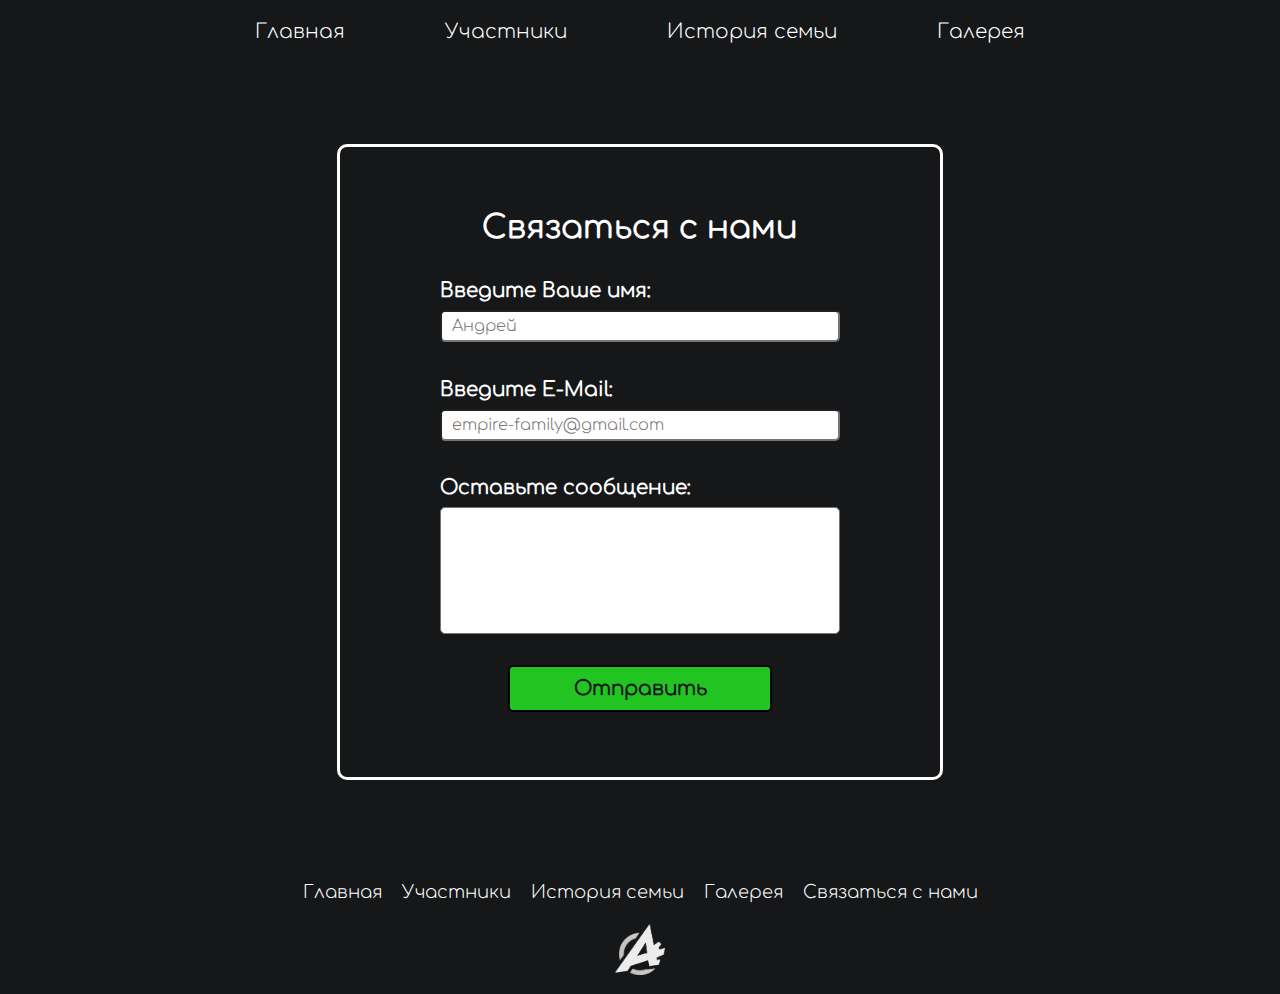
<file: contacts.html>
<!DOCTYPE html>
<html lang="ru">
<head>
    <meta charset="UTF-8">
    <meta http-equiv="X-UA-Compatible" content="IE=edge">
    <meta name="viewport" content="width=device-width, initial-scale=1.0">
    <link rel="stylesheet" href="css/contacts.css">
    <link rel="shortcut icon" href="favicon.ico" type="image/x-icon">
    <title>Empire - Связаться с нами</title>
</head>
<body>
    <header id="header">
        <div id="nav-menu">
            <a href="index.html" class="nav-menu__item">Главная</a>
            <a href="members.html" class="nav-menu__item">Участники</a>
            <a href="story.html" class="nav-menu__item">История семьи</a>
            <a href="gallery.html" class="nav-menu__item">Галерея</a>
        </div>
    </header>
    <div id="main">
        <form class="form">
            <h1 class="form__title">Связаться с нами</h1>
            <div class="form__box">
                <label for="name" class="form__label">Введите Ваше имя:</label>
                <input id="name" type="text" class="form__input" placeholder="Андрей">
            </div>
            <div class="form__box">
                <label for="email" class="form__label">Введите E-Mail:</label>
                <input id="email" type="email" class="form__input" placeholder="empire-family@gmail.com">
            </div>
            <div class="form__box">
                <label for="message" class="form__label">Оставьте сообщение:</label>
                <textarea id="message" rows="7" class="form__textarea"></textarea>
            </div>
            <button class="form__button" type="submit">Отправить</button>
        </form>
    </div>
    <footer id="footer">
        <div id="footer__link-box">
            <a href="index.html" class="footer__link-box-item">Главная</a>
            <a href="members.html" class="footer__link-box-item">Участники</a>
            <a href="story.html" class="footer__link-box-item">История семьи</a>
            <a href="gallery.html" class="footer__link-box-item">Галерея</a>
            <a href="contacts.html" class="footer__link-box-item">Связаться с нами</a>
        </div>
        <a href="https://forum.advance-rp.ru/threads/green-e-m-p-i-r-e.2211349/" target="_blank" id="footer__arp-box">
            <img src="img/arp-logo.png" alt="ARP Logo" id="footer__arp-logo">
        </a>
    </footer>
</body>
</html>
</file>
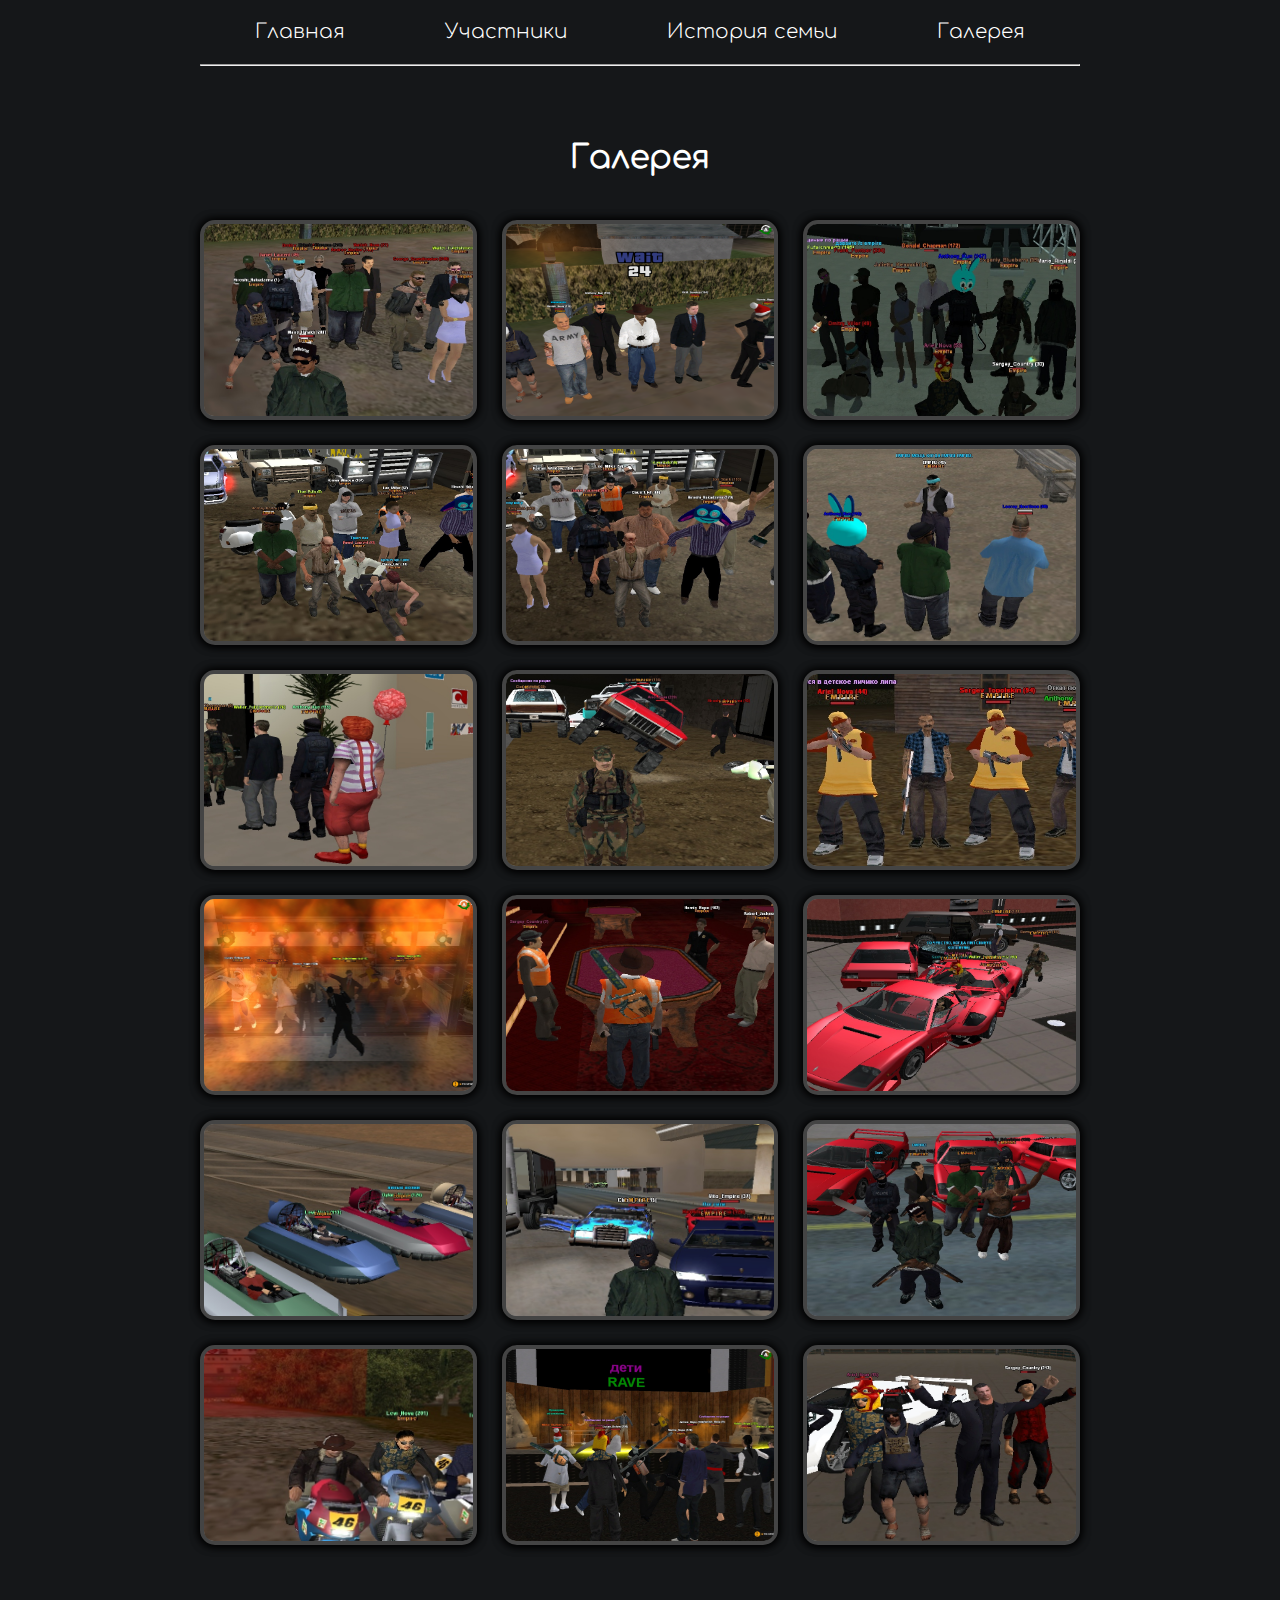
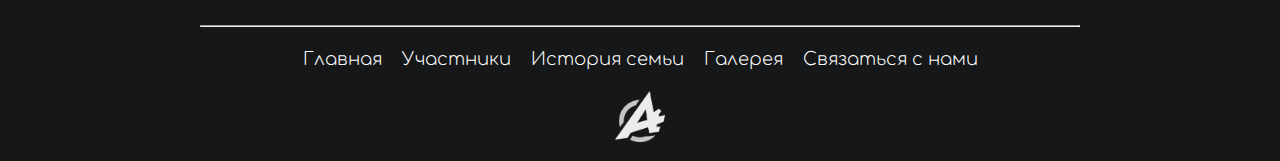
<file: gallery.html>
<!DOCTYPE html>
<html lang="ru">
<head>
    <meta charset="UTF-8">
    <meta http-equiv="X-UA-Compatible" content="IE=edge">
    <meta name="viewport" content="width=device-width, initial-scale=1.0">
    <link rel="stylesheet" href="css/gallery.css">
    <link rel="shortcut icon" href="favicon.ico" type="image/x-icon">
    <title>Empire - Галерея</title>
</head>
<body>
    <header id="header">
        <div id="nav-menu">
            <a href="index.html" class="nav-menu__item">Главная</a>
            <a href="members.html" class="nav-menu__item">Участники</a>
            <a href="story.html" class="nav-menu__item">История семьи</a>
            <a href="gallery.html" class="nav-menu__item">Галерея</a>
        </div>
    </header>
    <div id="main">
        <hr>
        <h1 id="title">Галерея</h1>
        <div id="gallery-grid">
            <div class="gallery-grid__cell">
                <img src="img/gallery/empire-1.jpg" alt="" class="gallery-grid__image">
            </div>
            <div class="gallery-grid__cell">
                <img src="img/gallery/empire-2.png" alt="" class="gallery-grid__image">
            </div>
            <div class="gallery-grid__cell">
                <img src="img/gallery/empire-3.jpg" alt="" class="gallery-grid__image">
            </div>
            <div class="gallery-grid__cell">
                <img src="img/gallery/empire-4.jpg" alt="" class="gallery-grid__image">
            </div>
            <div class="gallery-grid__cell">
                <img src="img/gallery/empire-5.jpg" alt="" class="gallery-grid__image">
            </div>
            <div class="gallery-grid__cell">
                <img src="img/gallery/empire-6.jpg" alt="" class="gallery-grid__image">
            </div>
            <div class="gallery-grid__cell">
                <img src="img/gallery/empire-7.jpg" alt="" class="gallery-grid__image">
            </div>
            <div class="gallery-grid__cell">
                <img src="img/gallery/empire-8.jpg" alt="" class="gallery-grid__image">
            </div>
            <div class="gallery-grid__cell">
                <img src="img/gallery/empire-9.jpg" alt="" class="gallery-grid__image">
            </div>
            <div class="gallery-grid__cell">
                <img src="img/gallery/empire-10.jpg" alt="" class="gallery-grid__image">
            </div>
            <div class="gallery-grid__cell">
                <img src="img/gallery/empire-11.jpg" alt="" class="gallery-grid__image">
            </div>
            <div class="gallery-grid__cell">
                <img src="img/gallery/empire-12.jpg" alt="" class="gallery-grid__image">
            </div>
            <div class="gallery-grid__cell">
                <img src="img/gallery/empire-13.jpg" alt="" class="gallery-grid__image">
            </div>
            <div class="gallery-grid__cell">
                <img src="img/gallery/empire-14.jpg" alt="" class="gallery-grid__image">
            </div>
            <div class="gallery-grid__cell">
                <img src="img/gallery/empire-15.jpg" alt="" class="gallery-grid__image">
            </div>
            <div class="gallery-grid__cell">
                <img src="img/gallery/empire-16.jpg" alt="" class="gallery-grid__image">
            </div>
            <div class="gallery-grid__cell">
                <img src="img/gallery/empire-17.jpg" alt="" class="gallery-grid__image">
            </div>
            <div class="gallery-grid__cell">
                <img src="img/gallery/empire-18.jpg" alt="" class="gallery-grid__image">
            </div>
        </div>
        <hr>
    </div>
    <footer id="footer">
        <div id="footer__link-box">
            <a href="index.html" class="footer__link-box-item">Главная</a>
            <a href="members.html" class="footer__link-box-item">Участники</a>
            <a href="story.html" class="footer__link-box-item">История семьи</a>
            <a href="gallery.html" class="footer__link-box-item">Галерея</a>
            <a href="contacts.html" class="footer__link-box-item">Связаться с нами</a>
        </div>
        <a href="https://forum.advance-rp.ru/threads/green-e-m-p-i-r-e.2211349/" target="_blank" id="footer__arp-box">
            <img src="img/arp-logo.png" alt="ARP Logo" id="footer__arp-logo">
        </a>
    </footer>
</body>
</html>
</file>
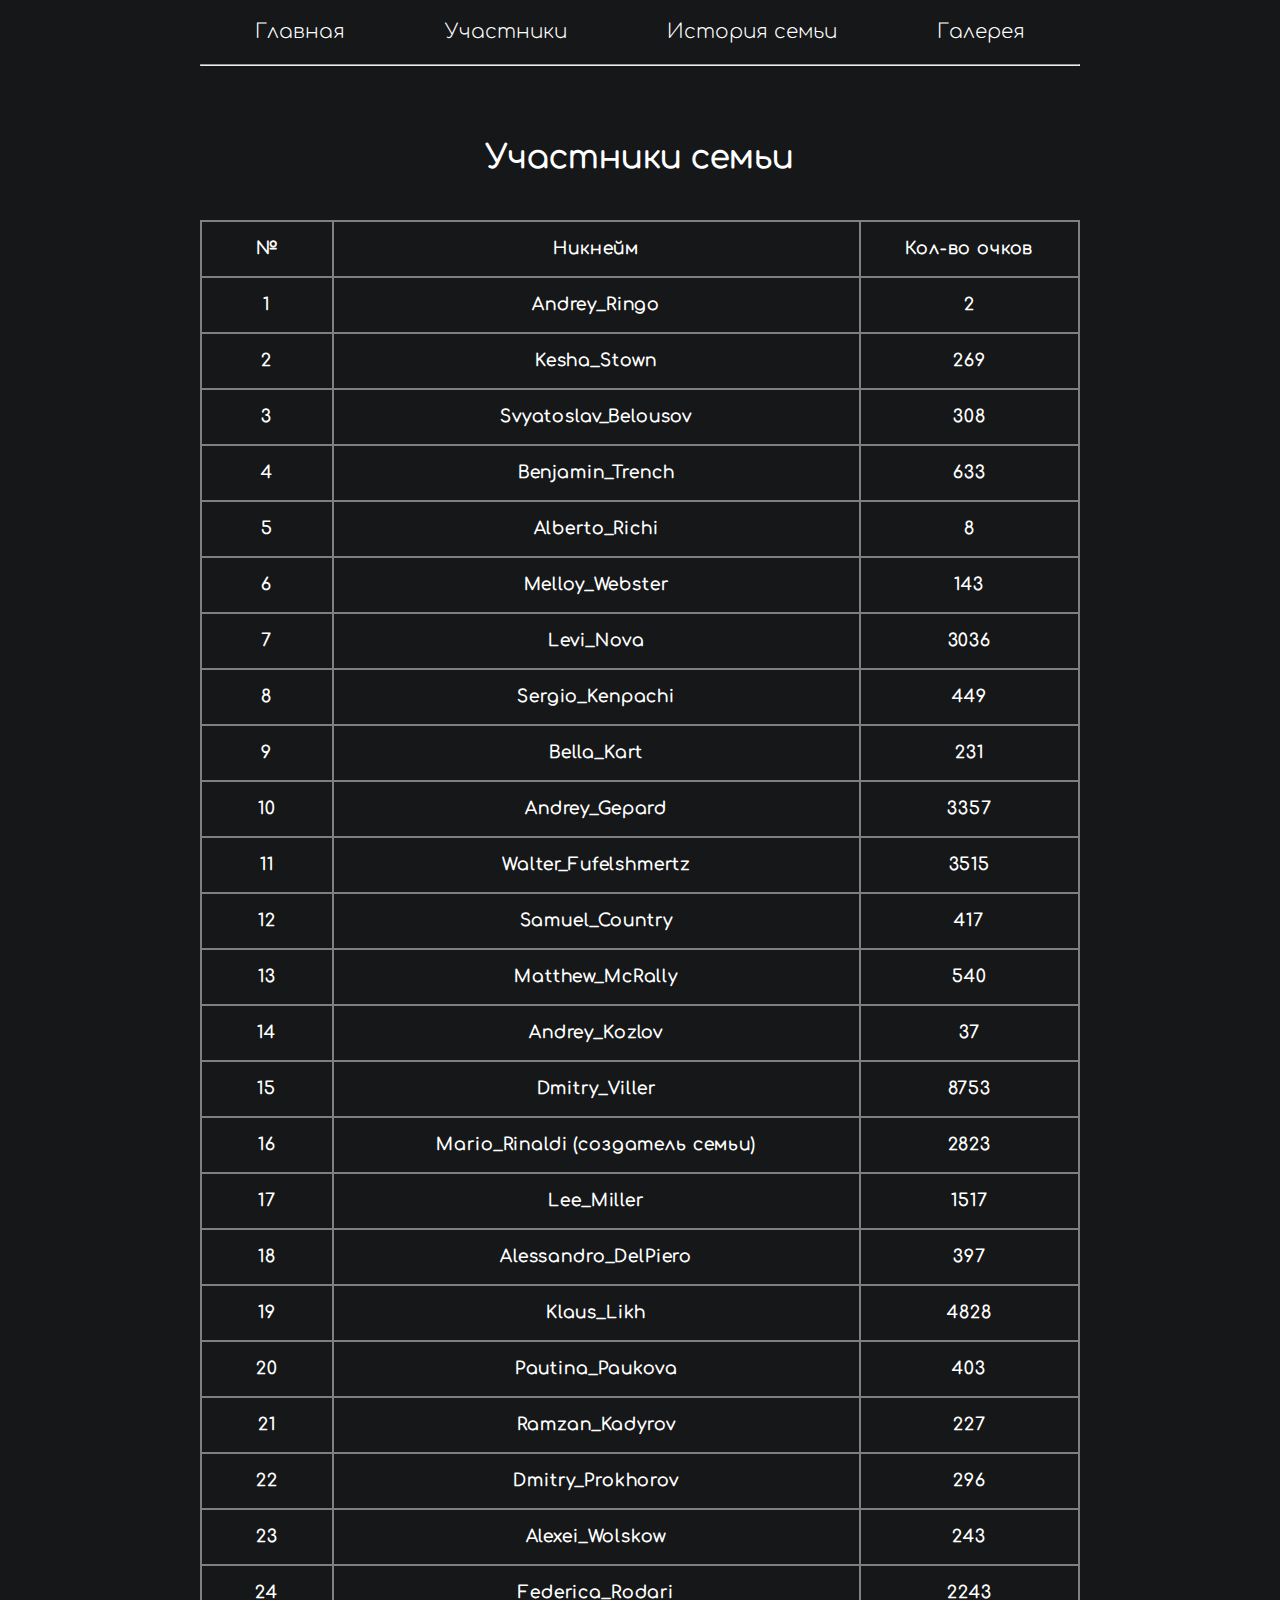
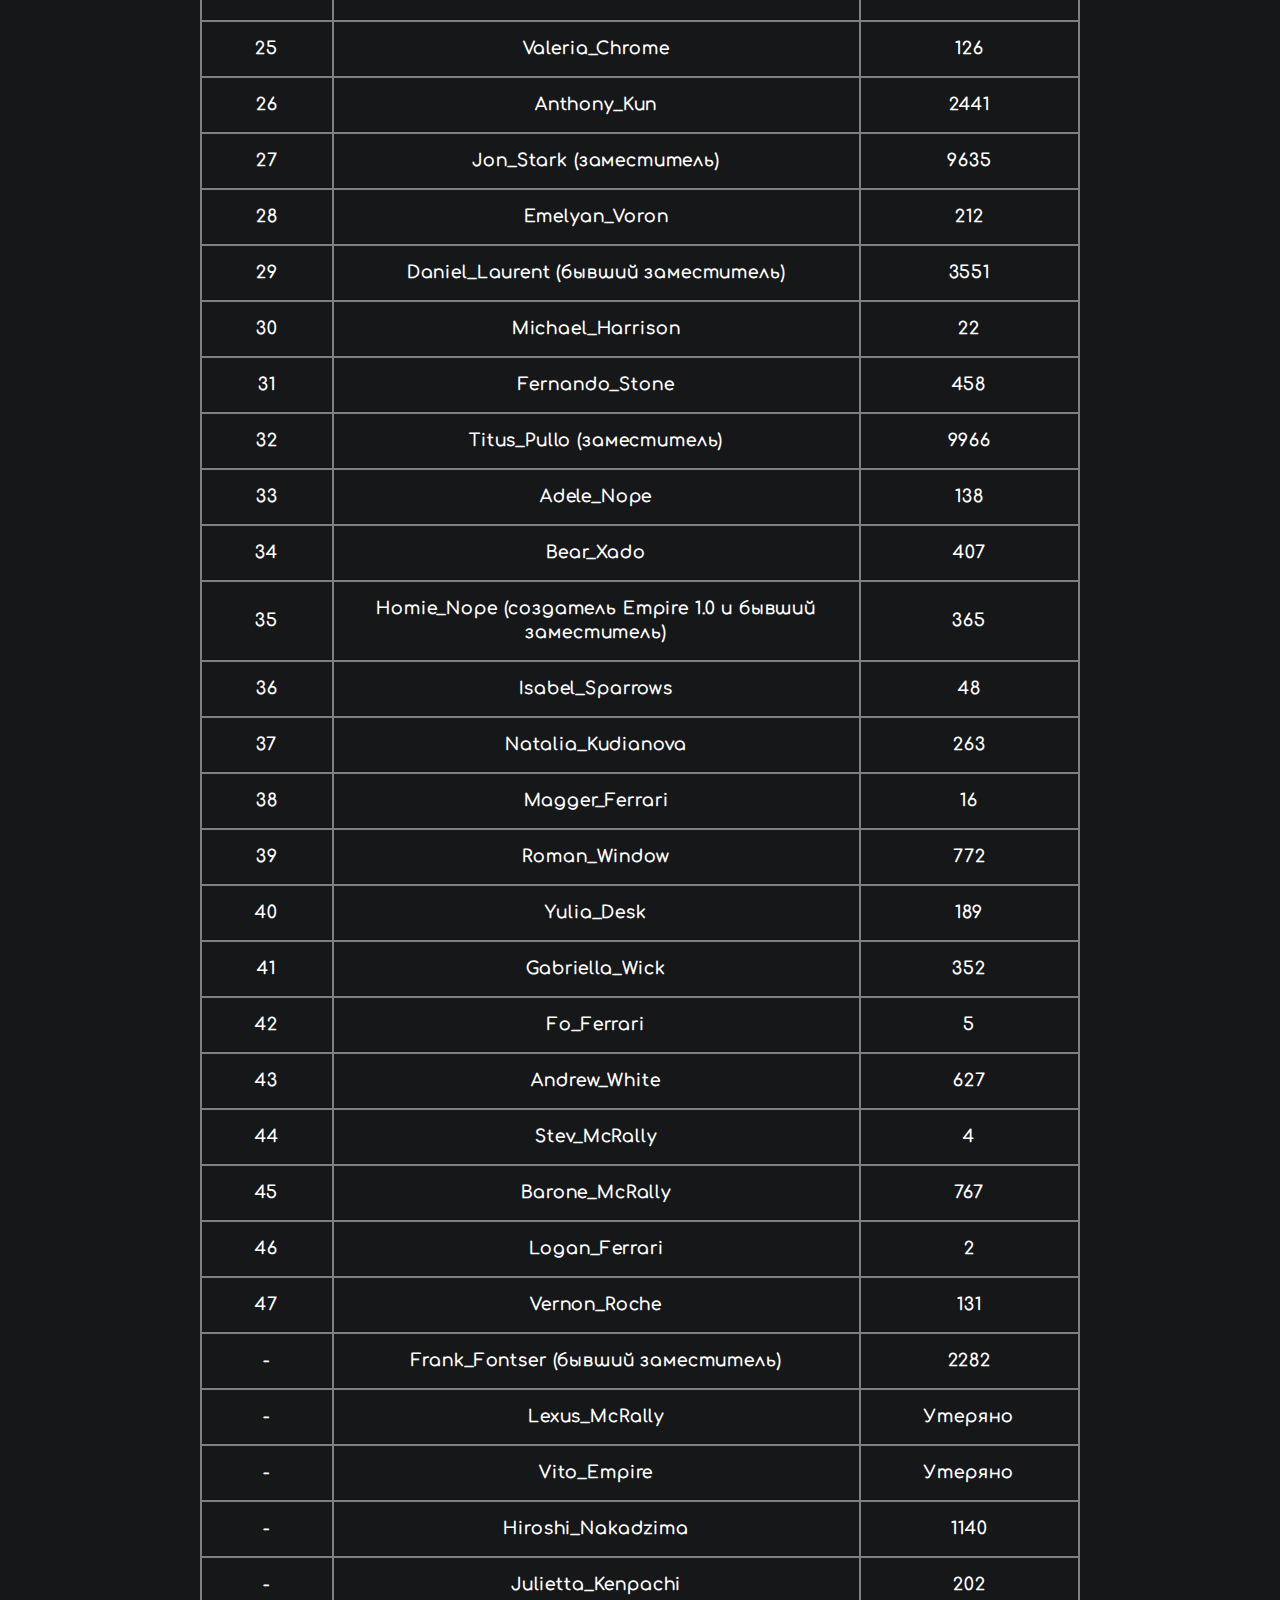
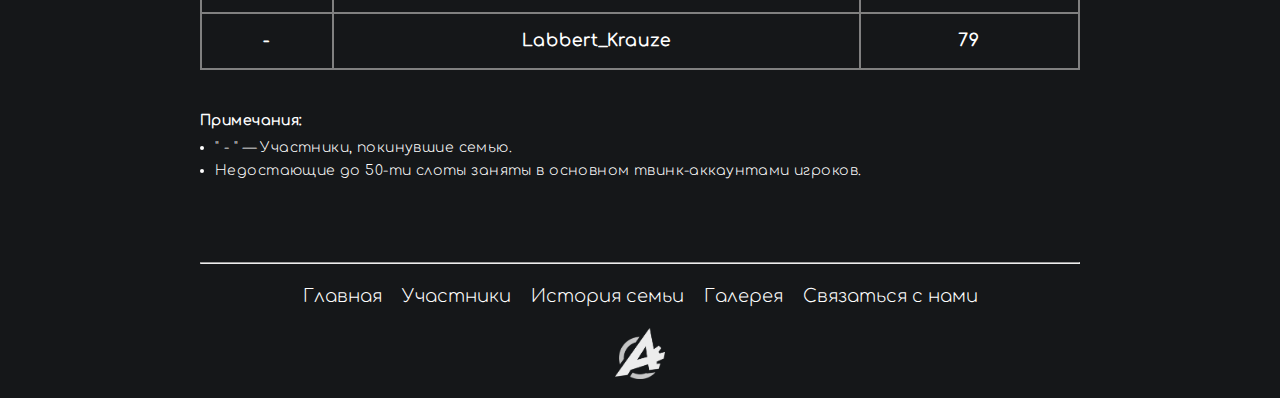
<file: members.html>
<!DOCTYPE html>
<html lang="ru">
<head>
    <meta charset="UTF-8">
    <meta http-equiv="X-UA-Compatible" content="IE=edge">
    <meta name="viewport" content="width=device-width, initial-scale=1.0">
    <link rel="stylesheet" href="css/members.css">
    <link rel="shortcut icon" href="favicon.ico" type="image/x-icon">
    <title>Empire - Участники</title>
</head>
<body>
    <header id="header">
        <div id="nav-menu">
            <a href="index.html" class="nav-menu__item">Главная</a>
            <a href="members.html" class="nav-menu__item">Участники</a>
            <a href="story.html" class="nav-menu__item">История семьи</a>
            <a href="gallery.html" class="nav-menu__item">Галерея</a>
        </div>
    </header>
    <div id="main">
        <hr>
        <h1 id="title">Участники семьи</h1>
        <table id="table">
            <tr>
                <th>№</th>
                <th>Никнейм</th>
                <th>Кол-во очков</th>
            </tr>
            <tr>
                <td><p class="table__counter"></p></td>
                <td>Andrey_Ringo</td>
                <td>2</td>
            </tr>
            <tr>
                <td><p class="table__counter"></p></td>
                <td>Kesha_Stown</td>
                <td>269</td>
            </tr>
            <tr>
                <td><p class="table__counter"></p></td>
                <td>Svyatoslav_Belousov</td>
                <td>308</td>
            </tr>
            <tr>
                <td><p class="table__counter"></p></td>
                <td>Benjamin_Trench</td>
                <td>633</td>
            </tr>
            <tr>
                <td><p class="table__counter"></p></td>
                <td>Alberto_Richi</td>
                <td>8</td>
            </tr>
            <tr>
                <td><p class="table__counter"></p></td>
                <td>Melloy_Webster</td>
                <td>143</td>
            </tr>
            <tr>
                <td><p class="table__counter"></p></td>
                <td>Levi_Nova</td>
                <td>3036</td>
            </tr>
            <tr>
                <td><p class="table__counter"></p></td>
                <td>Sergio_Kenpachi</td>
                <td>449</td>
            </tr>
            <tr>
                <td><p class="table__counter"></p></td>
                <td>Bella_Kart</td>
                <td>231</td>
            </tr>
            <tr>
                <td><p class="table__counter"></p></td>
                <td>Andrey_Gepard</td>
                <td>3357</td>
            </tr>
            <tr>
                <td><p class="table__counter"></p></td>
                <td>Walter_Fufelshmertz</td>
                <td>3515</td>
            </tr>
            <tr>
                <td><p class="table__counter"></p></td>
                <td>Samuel_Country</td>
                <td>417</td>
            </tr>
            <tr>
                <td><p class="table__counter"></p></td>
                <td>Matthew_McRally</td>
                <td>540</td>
            </tr>
            <tr>
                <td><p class="table__counter"></p></td>
                <td>Andrey_Kozlov</td>
                <td>37</td>
            </tr>
            <tr>
                <td><p class="table__counter"></p></td>
                <td>Dmitry_Viller</td>
                <td>8753</td>
            </tr>
            <tr>
                <td><p class="table__counter"></p></td>
                <td>Mario_Rinaldi (создатель семьи)</td>
                <td>2823</td>
            </tr>
            <tr>
                <td><p class="table__counter"></p></td>
                <td>Lee_Miller</td>
                <td>1517</td>
            </tr>
            <tr>
                <td><p class="table__counter"></p></td>
                <td>Alessandro_DelPiero</td>
                <td>397</td>
            </tr>
            <tr>
                <td><p class="table__counter"></p></td>
                <td>Klaus_Likh</td>
                <td>4828</td>
            </tr>
            <tr>
                <td><p class="table__counter"></p></td>
                <td>Pautina_Paukova</td>
                <td>403</td>
            </tr>
            <tr>
                <td><p class="table__counter"></p></td>
                <td>Ramzan_Kadyrov</td>
                <td>227</td>
            </tr>
            <tr>
                <td><p class="table__counter"></p></td>
                <td>Dmitry_Prokhorov</td>
                <td>296</td>
            </tr>
            <tr>
                <td><p class="table__counter"></p></td>
                <td>Alexei_Wolskow</td>
                <td>243</td>
            </tr>
            <tr>
                <td><p class="table__counter"></p></td>
                <td>Federica_Rodari</td>
                <td>2243</td>
            </tr>
            <tr>
                <td><p class="table__counter"></p></td>
                <td>Valeria_Chrome</td>
                <td>126</td>
            </tr>
            <tr>
                <td><p class="table__counter"></p></td>
                <td>Anthony_Kun</td>
                <td>2441</td>
            </tr>
            <tr>
                <td><p class="table__counter"></p></td>
                <td>Jon_Stark (заместитель)</td>
                <td>9635</td>
            </tr>
            <tr>
                <td><p class="table__counter"></p></td>
                <td>Emelyan_Voron</td>
                <td>212</td>
            </tr>
            <tr>
                <td><p class="table__counter"></p></td>
                <td>Daniel_Laurent (бывший заместитель)</td>
                <td>3551</td>
            </tr>
            <tr>
                <td><p class="table__counter"></p></td>
                <td>Michael_Harrison</td>
                <td>22</td>
            </tr>
            <tr>
                <td><p class="table__counter"></p></td>
                <td>Fernando_Stone</td>
                <td>458</td>
            </tr>
            <tr>
                <td><p class="table__counter"></p></td>
                <td>Titus_Pullo (заместитель)</td>
                <td>9966</td>
            </tr>
            <tr>
                <td><p class="table__counter"></p></td>
                <td>Adele_Nope</td>
                <td>138</td>
            </tr>
            <tr>
                <td><p class="table__counter"></p></td>
                <td>Bear_Xado</td>
                <td>407</td>
            </tr>
            <tr>
                <td><p class="table__counter"></p></td>
                <td>Homie_Nope (создатель Empire 1.0 и бывший заместитель)</td>
                <td>365</td>
            </tr>
            <tr>
                <td><p class="table__counter"></p></td>
                <td>Isabel_Sparrows</td>
                <td>48</td>
            </tr>
            <tr>
                <td><p class="table__counter"></p></td>
                <td>Natalia_Kudianova</td>
                <td>263</td>
            </tr>
            <tr>
                <td><p class="table__counter"></p></td>
                <td>Magger_Ferrari</td>
                <td>16</td>
            </tr>
            <tr>
                <td><p class="table__counter"></p></td>
                <td>Roman_Window</td>
                <td>772</td>
            </tr>
            <tr>
                <td><p class="table__counter"></p></td>
                <td>Yulia_Desk</td>
                <td>189</td>
            </tr>
            <tr>
                <td><p class="table__counter"></p></td>
                <td>Gabriella_Wick</td>
                <td>352</td>
            </tr>
            <tr>
                <td><p class="table__counter"></p></td>
                <td>Fo_Ferrari</td>
                <td>5</td>
            </tr>
            <tr>
                <td><p class="table__counter"></p></td>
                <td>Andrew_White</td>
                <td>627</td>
            </tr>
            <tr>
                <td><p class="table__counter"></p></td>
                <td>Stev_McRally</td>
                <td>4</td>
            </tr>
            <tr>
                <td><p class="table__counter"></p></td>
                <td>Barone_McRally</td>
                <td>767</td>
            </tr>
            <tr>
                <td><p class="table__counter"></p></td>
                <td>Logan_Ferrari</td>
                <td>2</td>
            </tr>
            <tr>
                <td><p class="table__counter"></p></td>
                <td>Vernon_Roche</td>
                <td>131</td>
            </tr>
            <tr>
                <td><p>-</p></td>
                <td>Frank_Fontser (бывший заместитель)</td>
                <td>2282</td>
            </tr>
            <tr>
                <td><p>-</p></td>
                <td>Lexus_McRally</td>
                <td>Утеряно</td>
            </tr>
            <tr>
                <td><p>-</p></td>
                <td>Vito_Empire</td>
                <td>Утеряно</td>
            </tr>
            <tr>
                <td><p>-</p></td>
                <td>Hiroshi_Nakadzima</td>
                <td>1140</td>
            </tr>
            <tr>
                <td><p>-</p></td>
                <td>Julietta_Kenpachi</td>
                <td>202</td>
            </tr>
            <tr>
                <td><p>-</p></td>
                <td>Labbert_Krauze</td>
                <td>79</td>
            </tr>
        </table>
        <div id="notes">
            <p id="notes__title">Примечания:</p>
            <ul id="notes__list">
                <li><p class="notes__list-item">" - " — Участники, покинувшие семью.</p></li>
                <li><p class="notes__list-item">Недостающие до 50-ти слоты заняты в основном твинк-аккаунтами игроков.</p></li>
            </ul>
        </div>
        <hr>
    </div>
    <footer id="footer">
        <div id="footer__link-box">
            <a href="index.html" class="footer__link-box-item">Главная</a>
            <a href="members.html" class="footer__link-box-item">Участники</a>
            <a href="story.html" class="footer__link-box-item">История семьи</a>
            <a href="gallery.html" class="footer__link-box-item">Галерея</a>
            <a href="contacts.html" class="footer__link-box-item">Связаться с нами</a>
        </div>
        <a href="https://forum.advance-rp.ru/threads/green-e-m-p-i-r-e.2211349/" target="_blank" id="footer__arp-box">
            <img src="img/arp-logo.png" alt="ARP Logo" id="footer__arp-logo">
        </a>
    </footer>
</body>
</html>
</file>
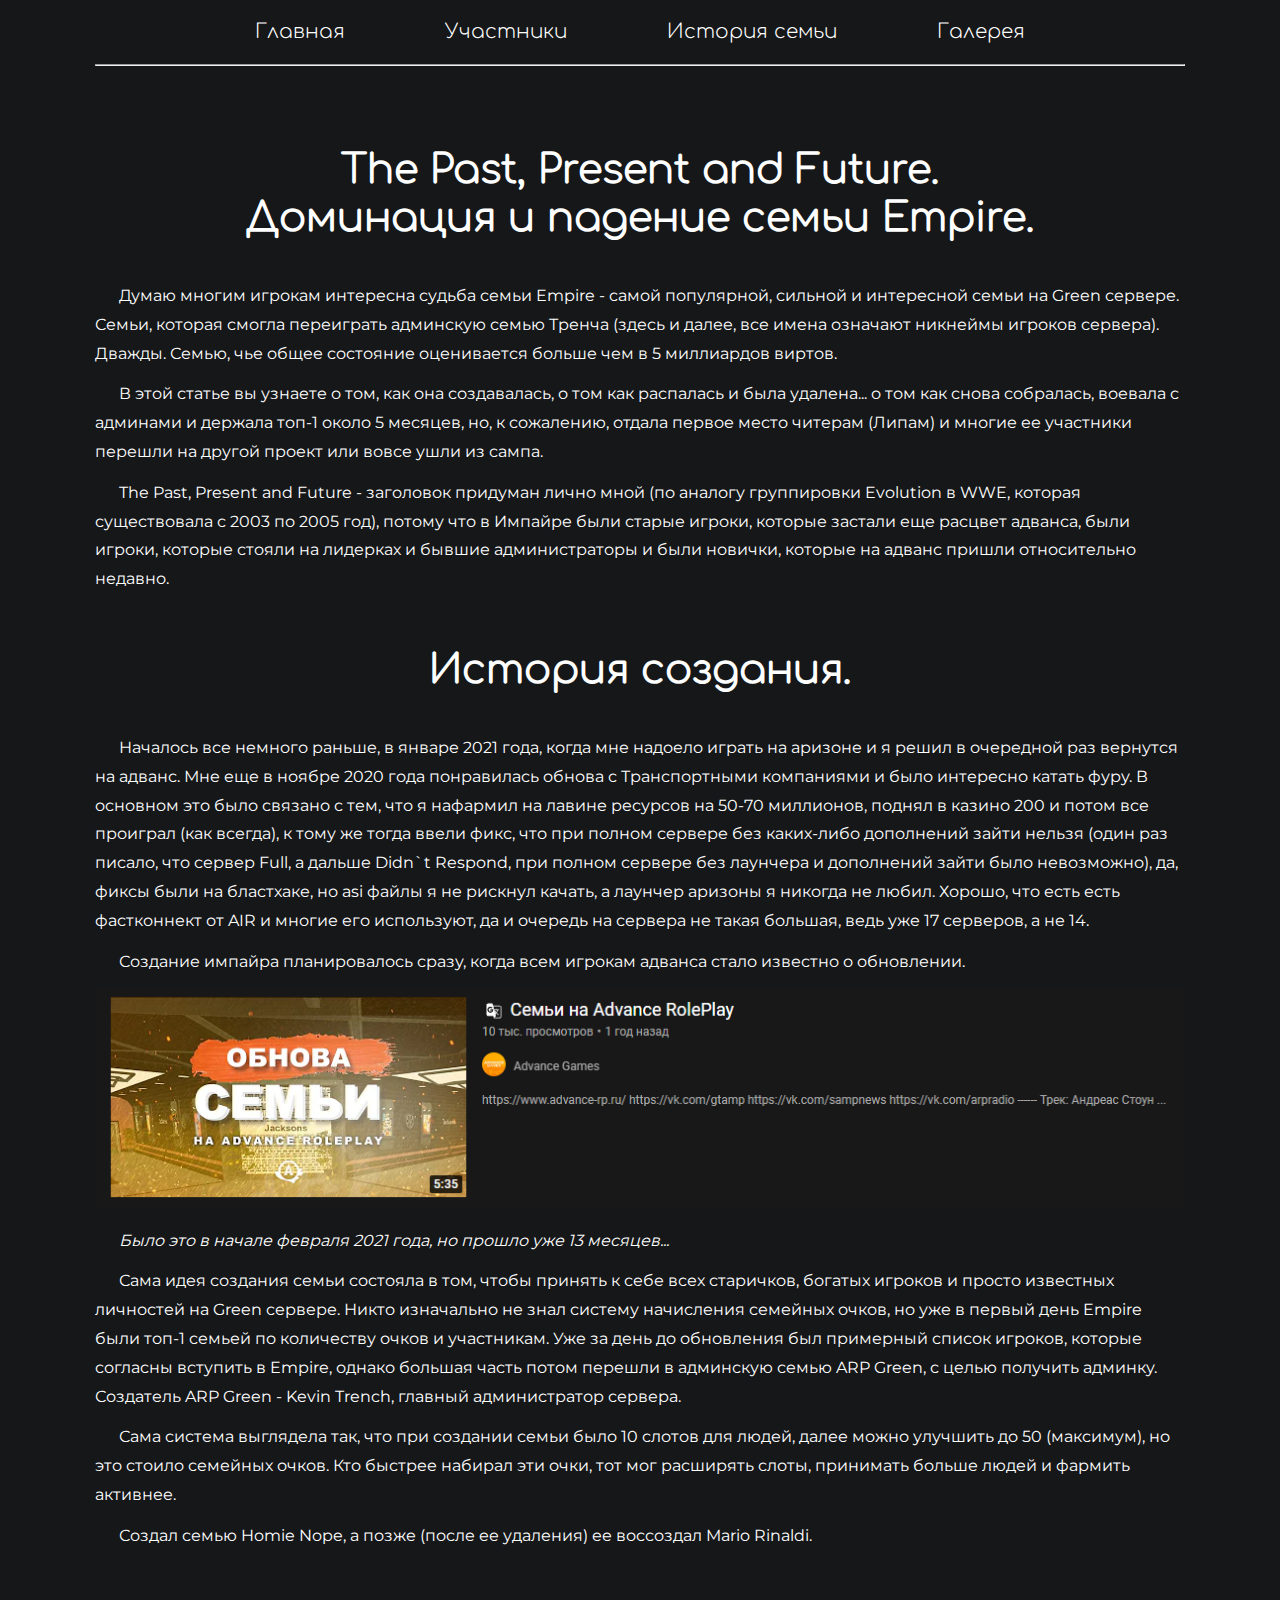
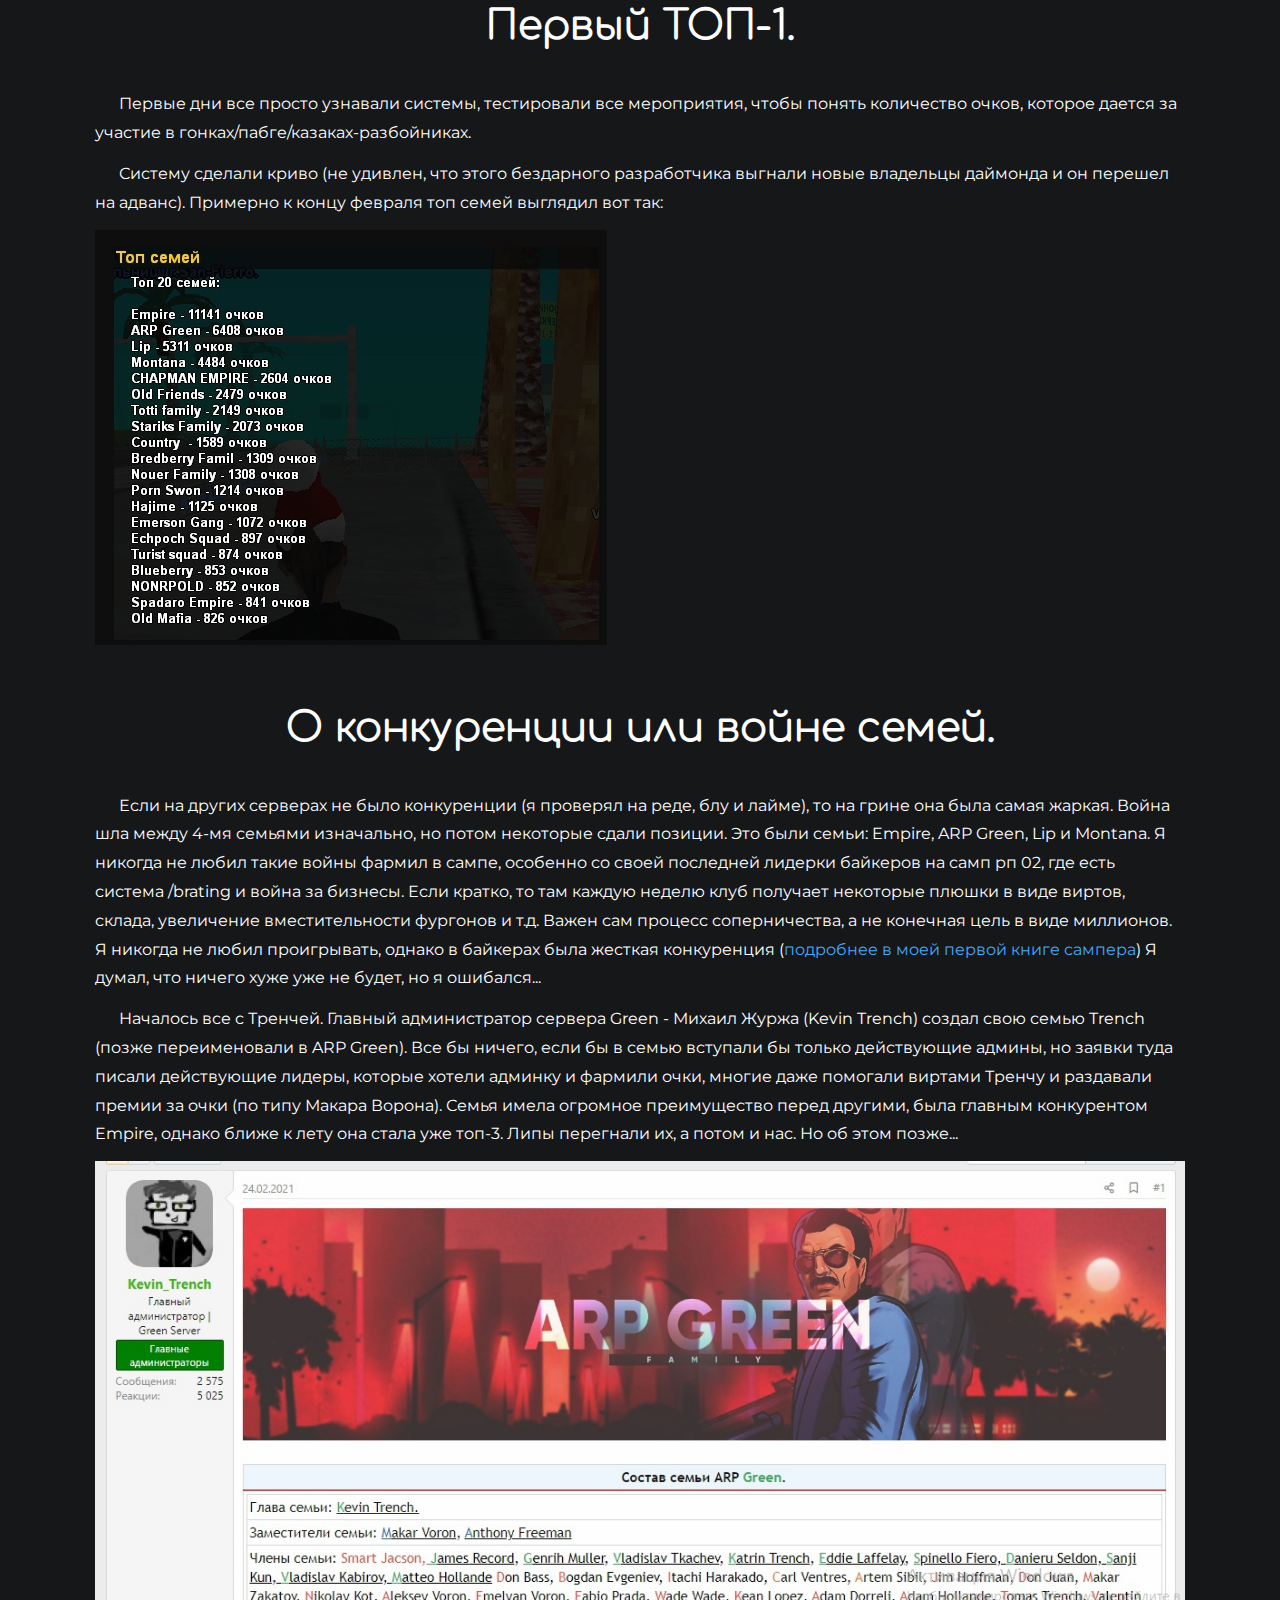
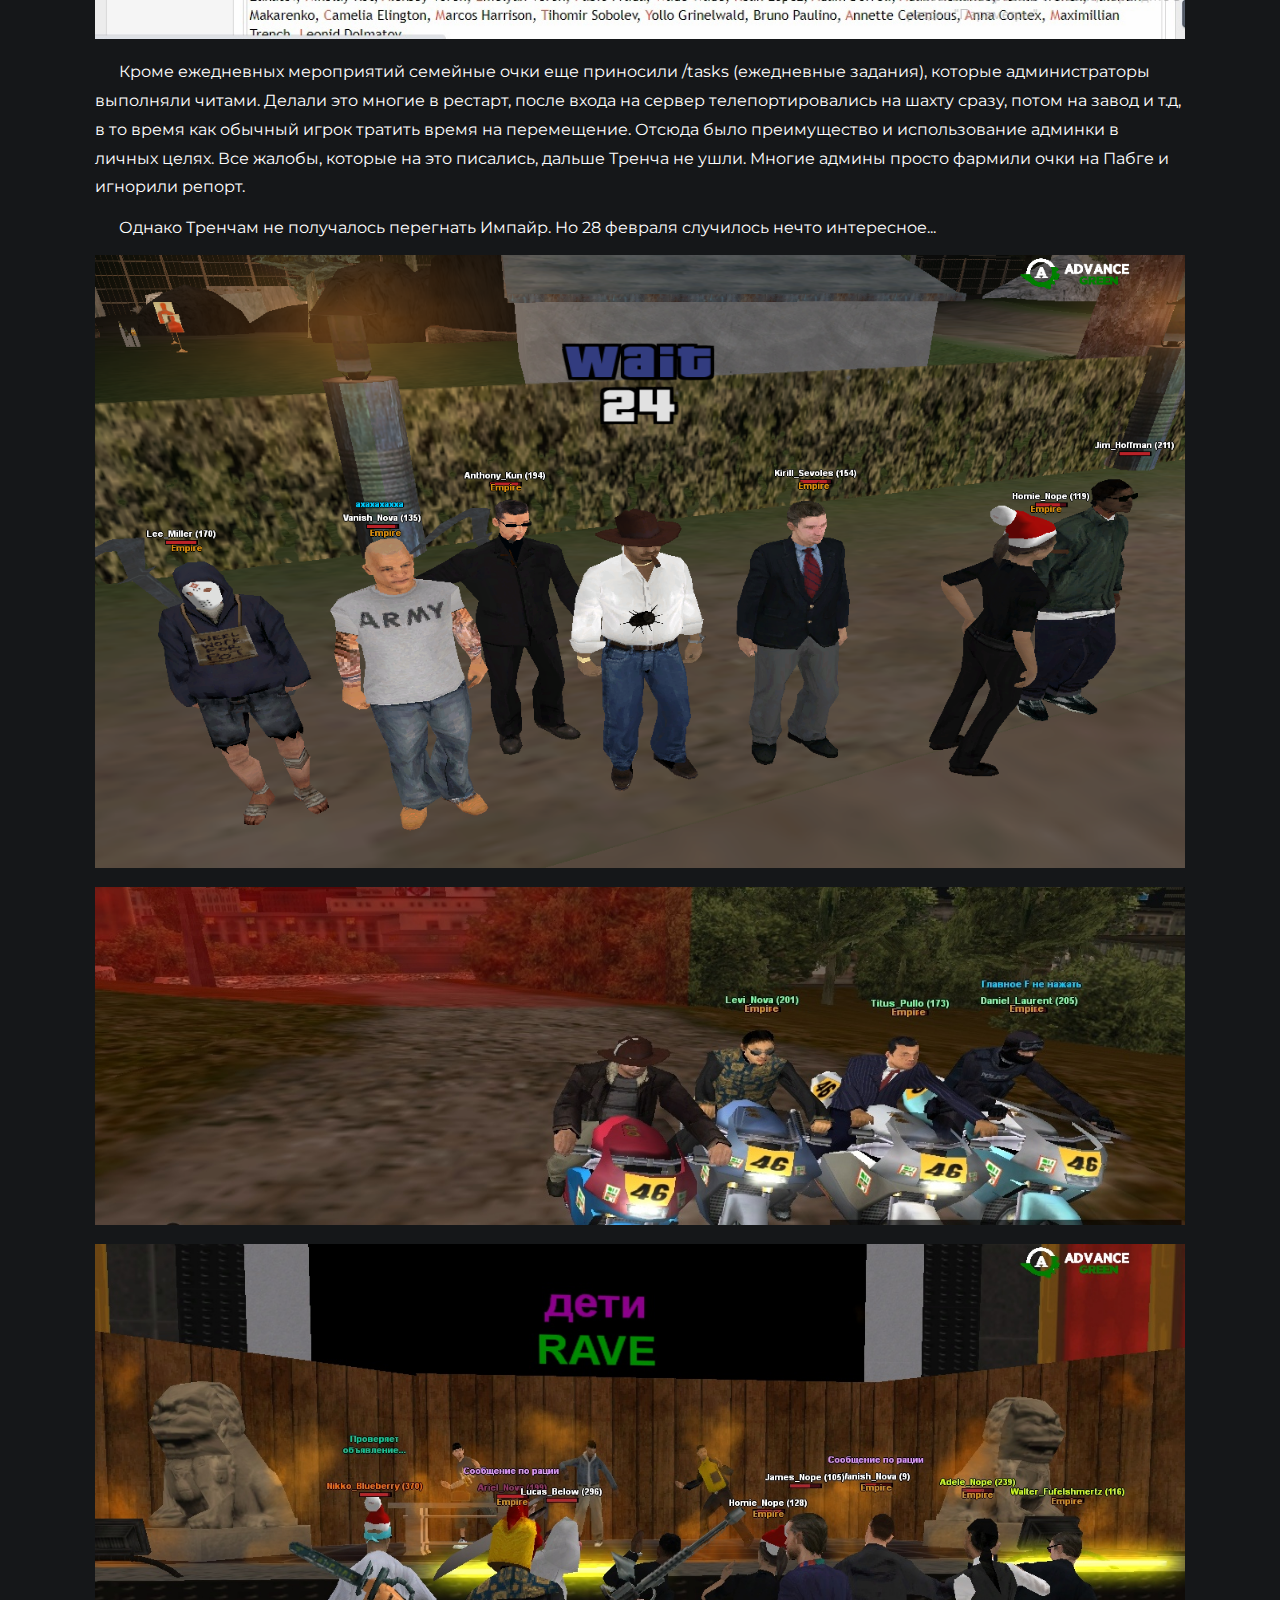
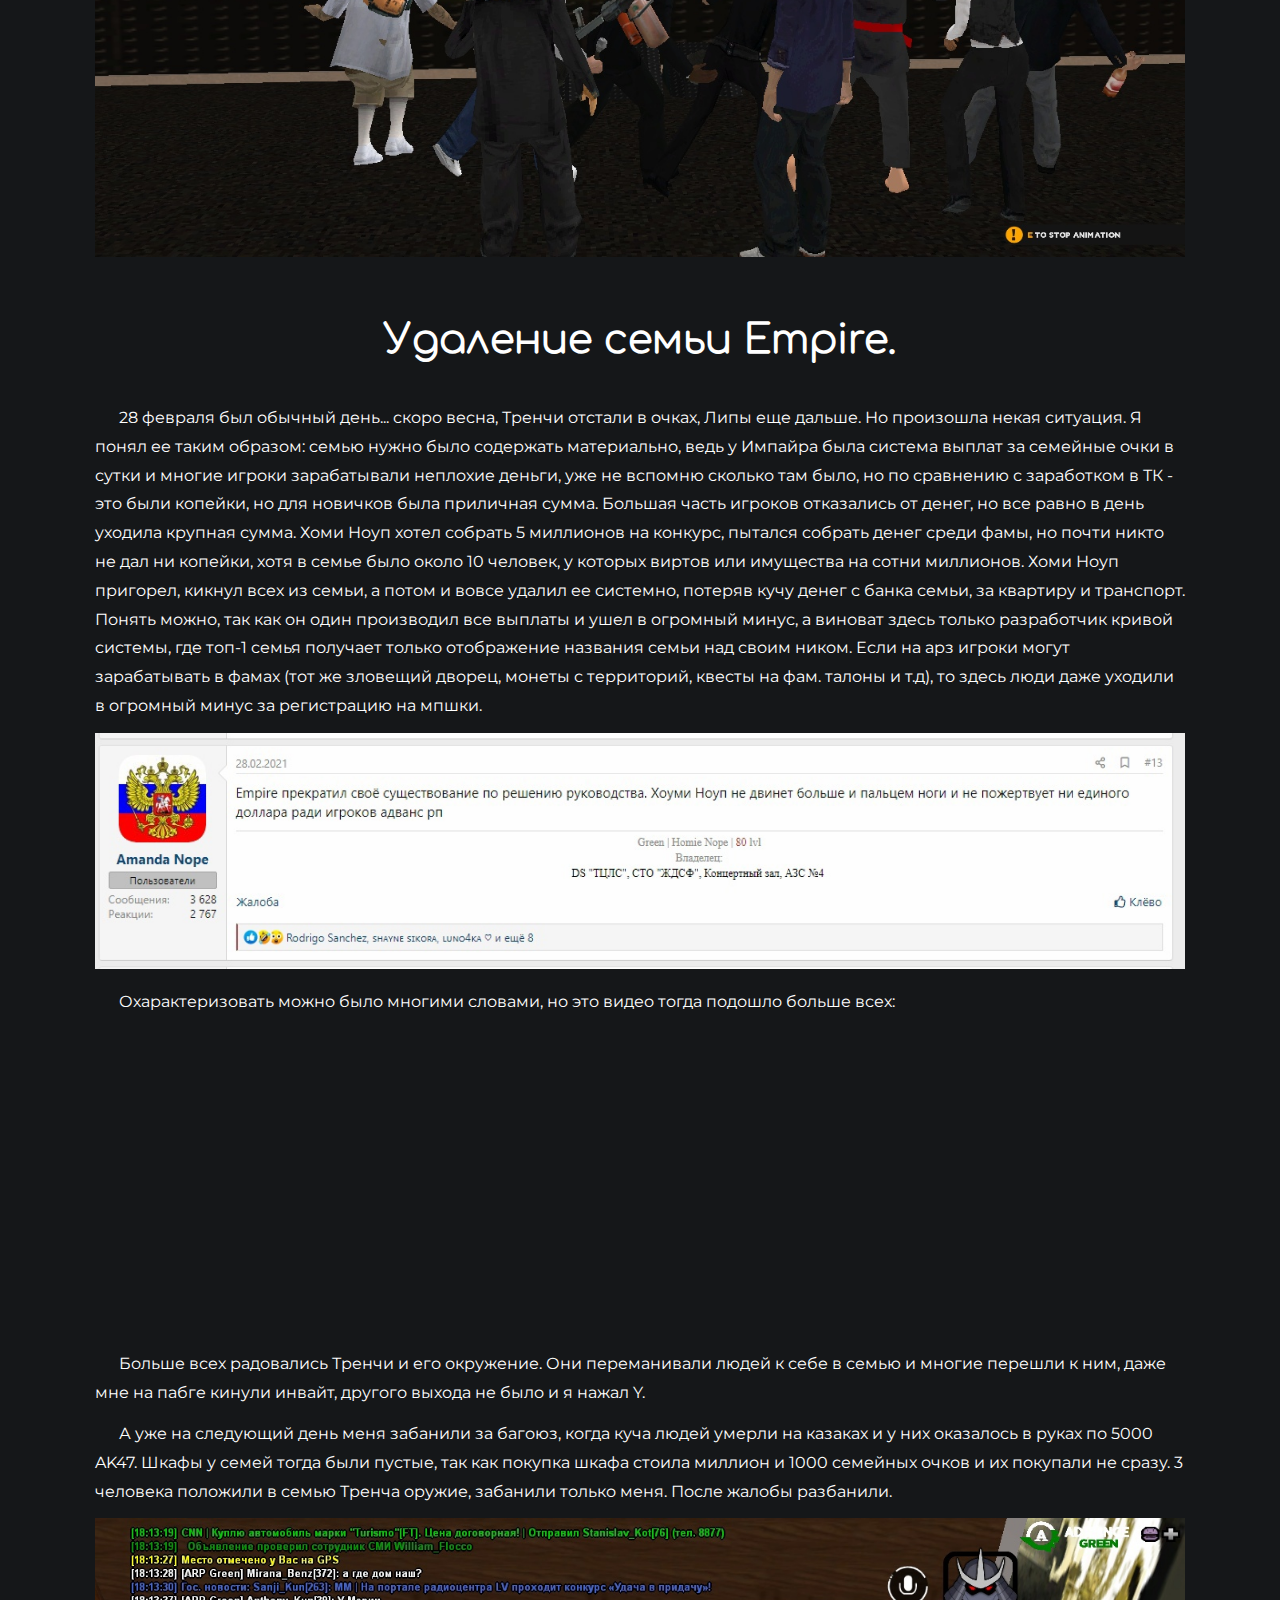
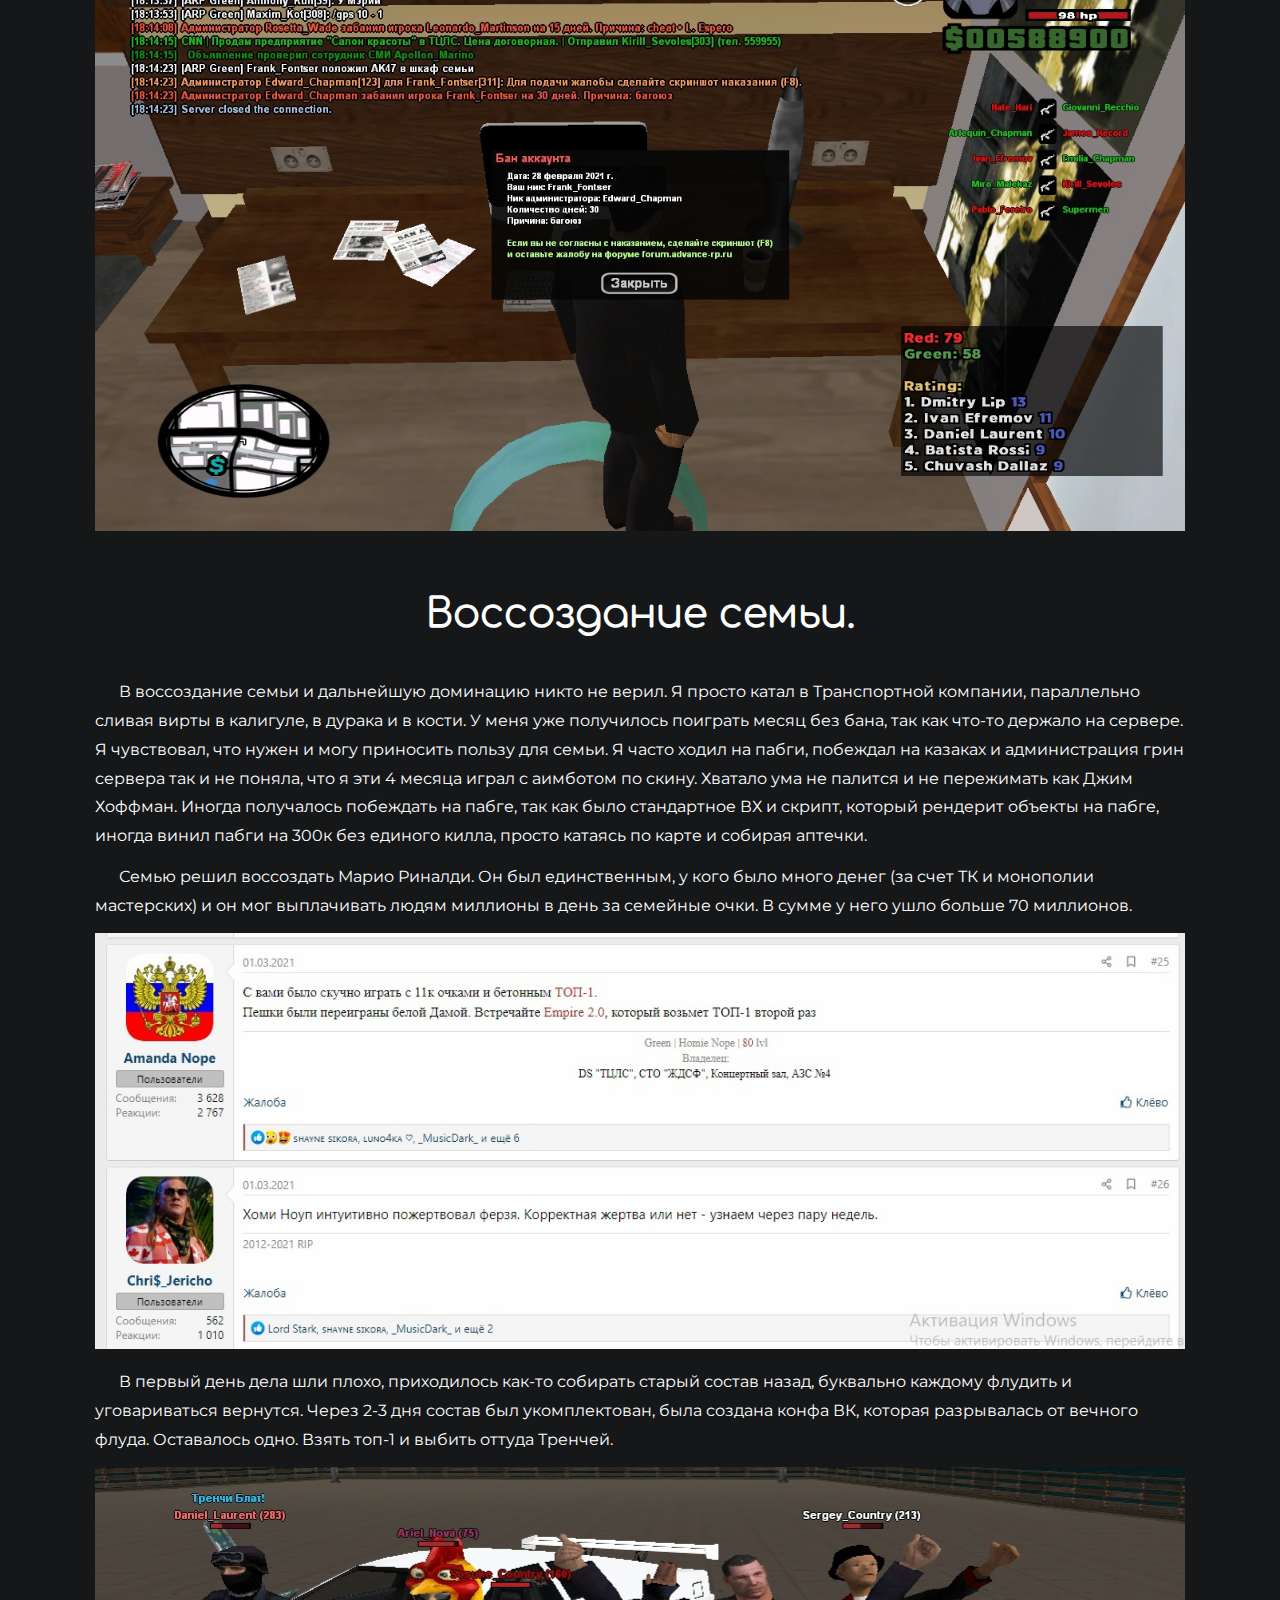
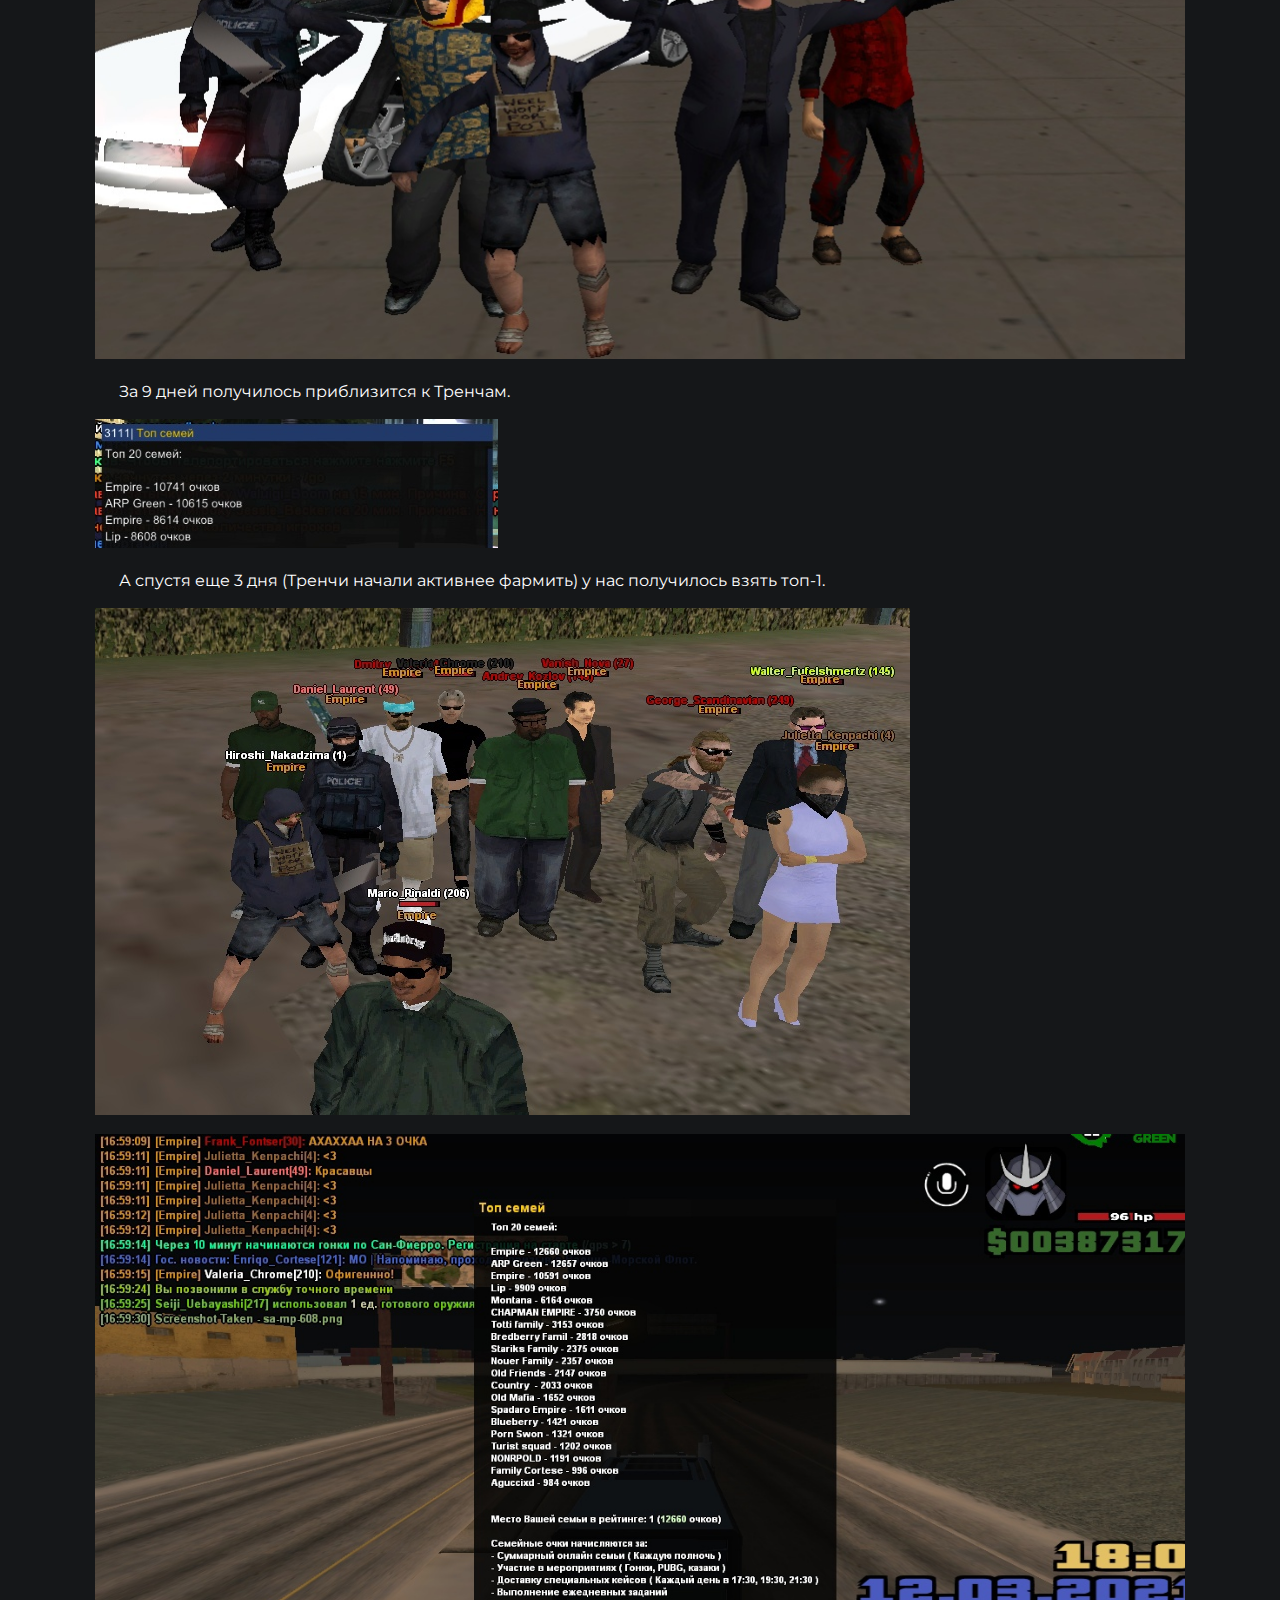
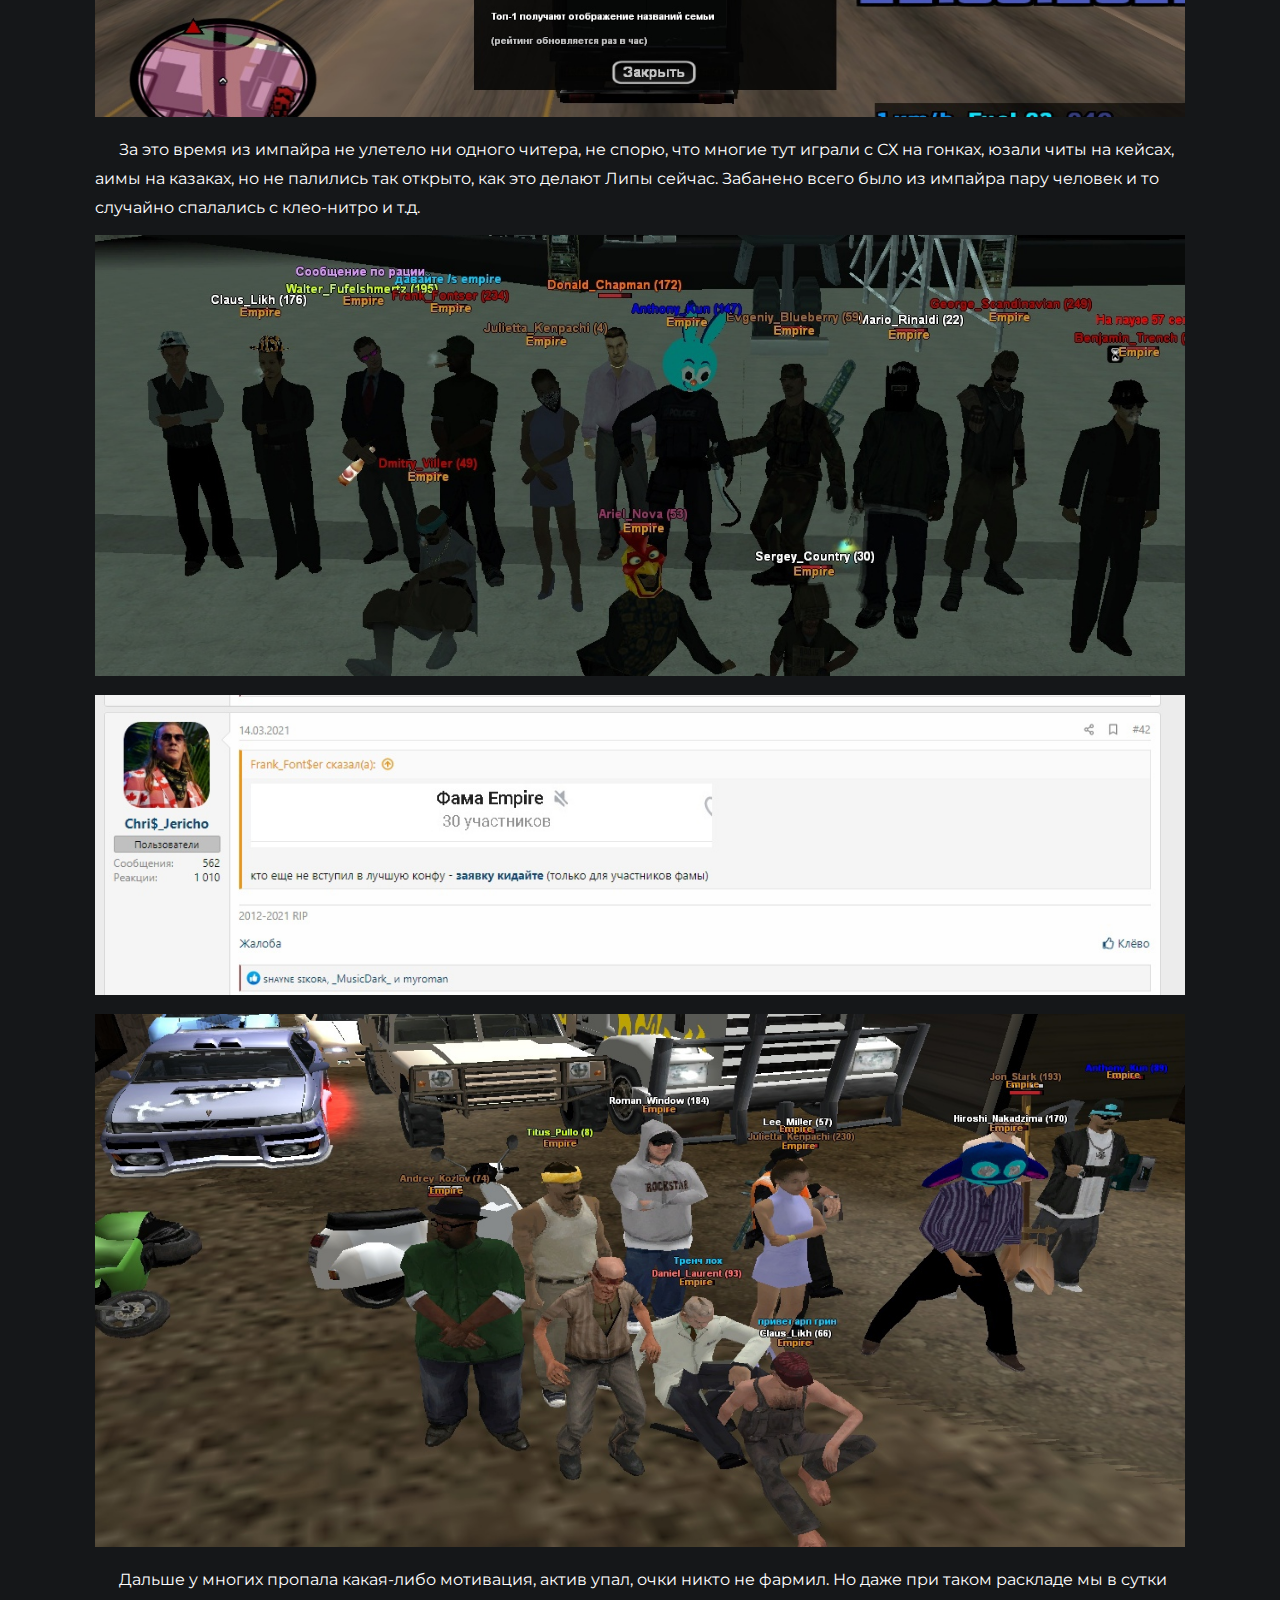
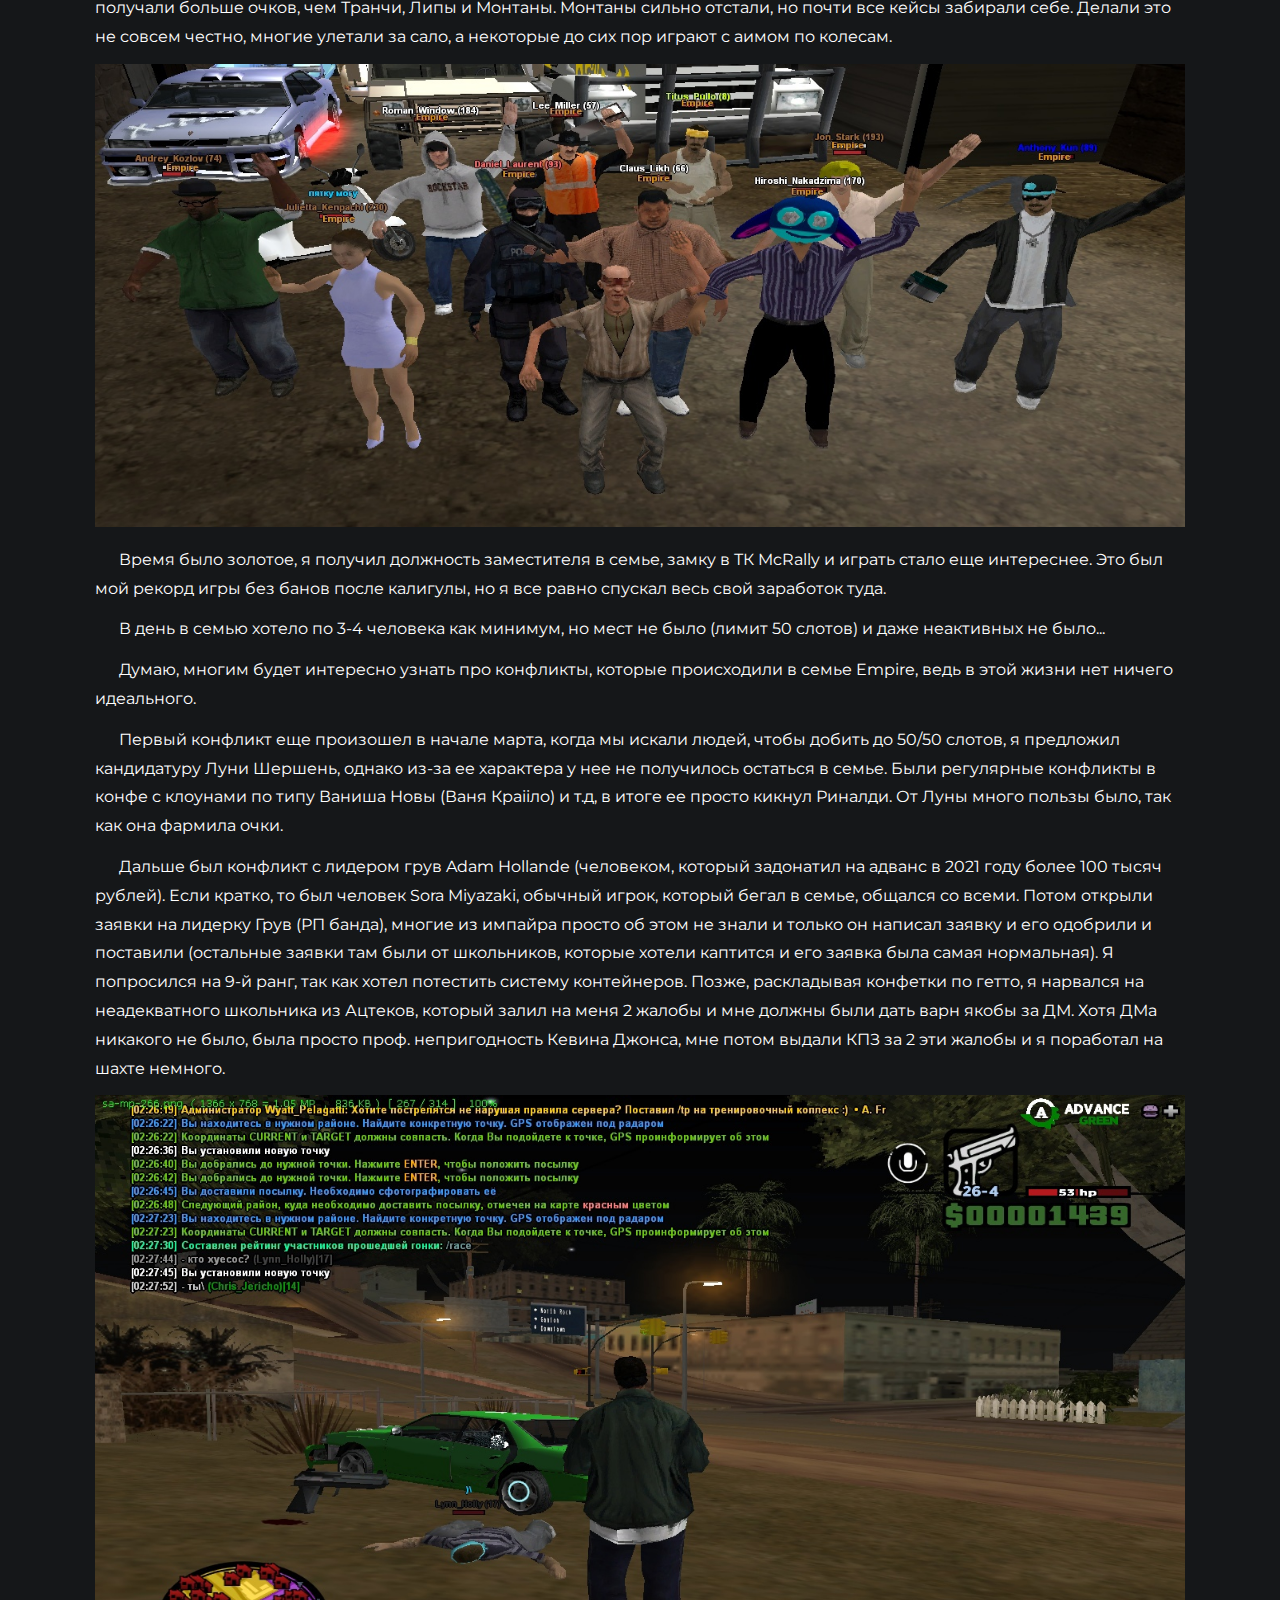
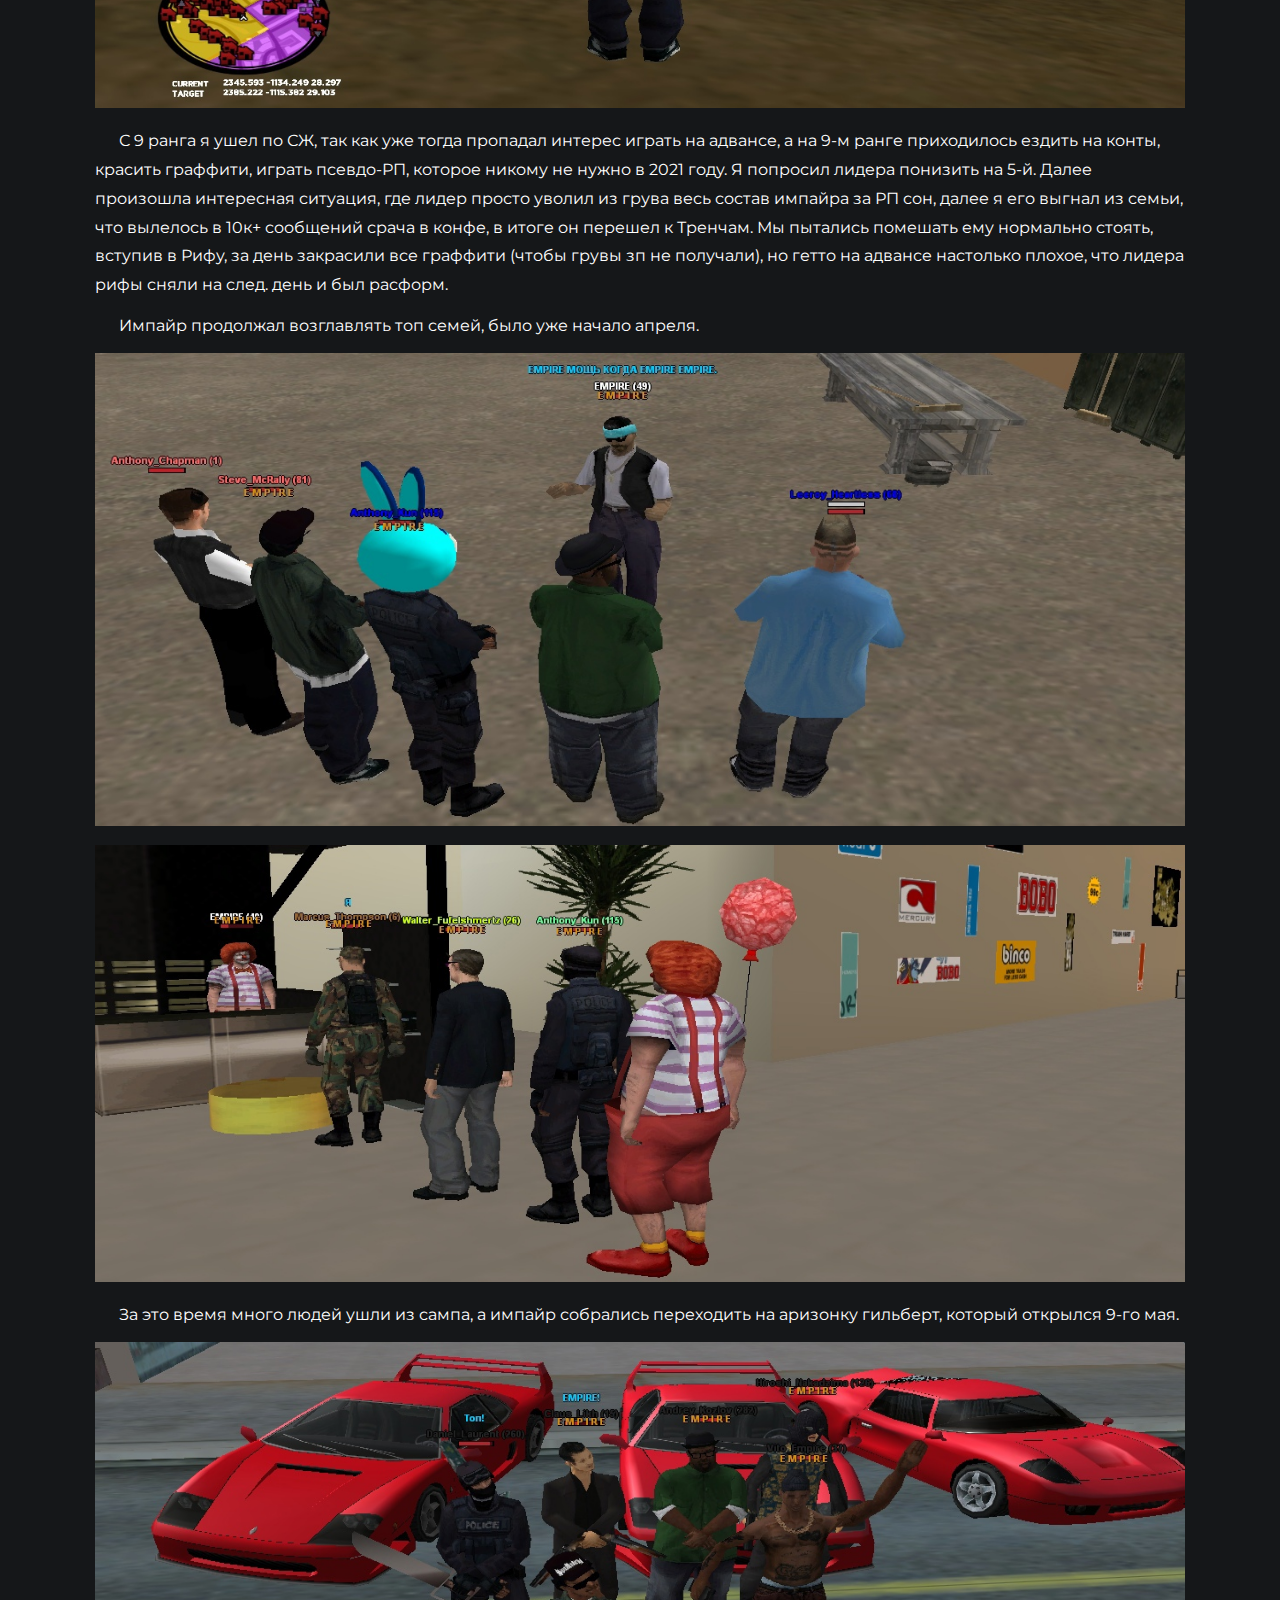
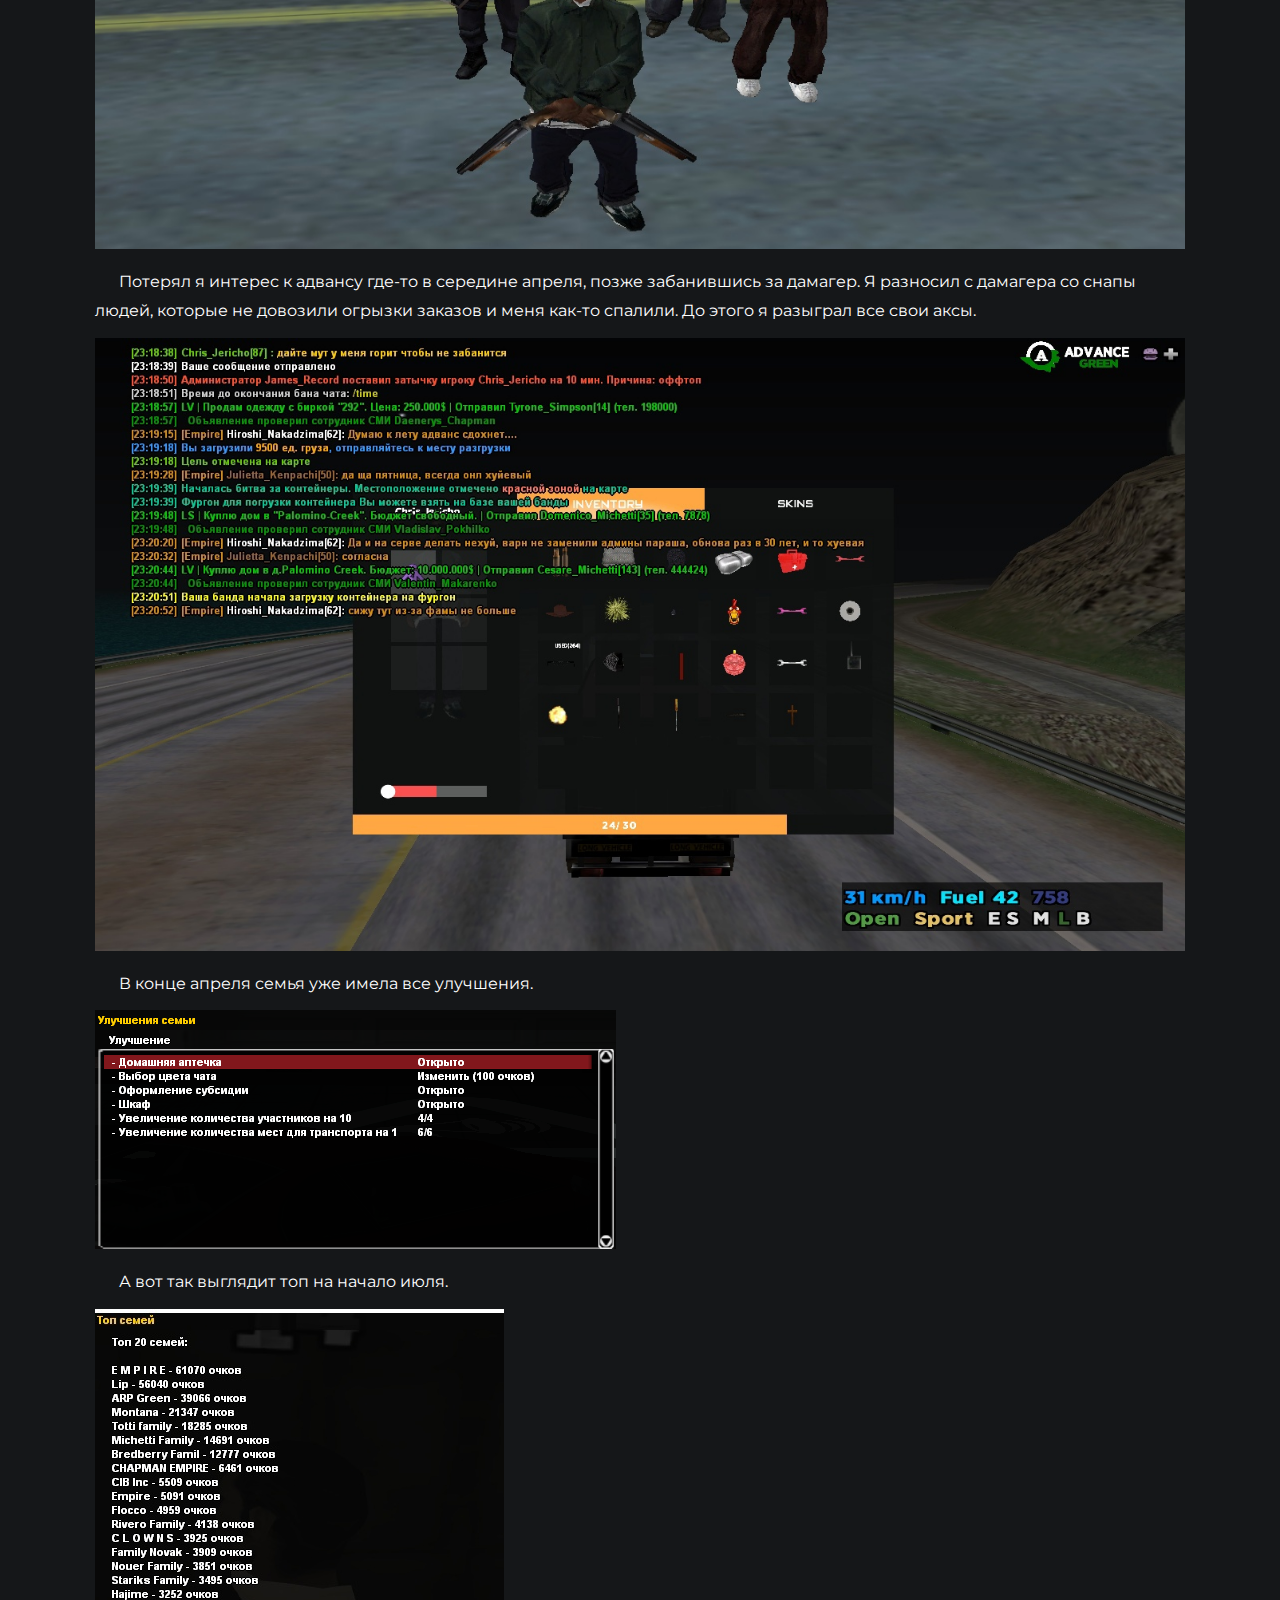
<file: story.html>
<!DOCTYPE html>
<html lang="ru">
<head>
    <meta charset="UTF-8">
    <meta http-equiv="X-UA-Compatible" content="IE=edge">
    <meta name="viewport" content="width=device-width, initial-scale=1.0">
    <link rel="stylesheet" href="css/story.css">
    <link rel="shortcut icon" href="favicon.ico" type="image/x-icon">
    <title>Empire - История семьи</title>
</head>
<body>
    <header id="header">
        <div id="nav-menu">
            <a href="index.html" class="nav-menu__item">Главная</a>
            <a href="members.html" class="nav-menu__item">Участники</a>
            <a href="story.html" class="nav-menu__item">История семьи</a>
            <a href="gallery.html" class="nav-menu__item">Галерея</a>
        </div>
    </header>
    <div id="main">
        <hr>
        <div id="first-section">
            <h1 id="main-title" class="title">The Past, Present and Future.<br>Доминация и падение семьи Empire.</h1>
            <p class="paragraph">Думаю многим игрокам интересна судьба семьи Empire - самой популярной, сильной и интересной семьи на Green сервере. Семьи, которая смогла переиграть админскую семью Тренча (здесь и далее, все имена означают никнеймы игроков сервера). Дважды. Семью, чье общее состояние оценивается больше чем в 5 миллиардов виртов.</p>
            <p class="paragraph">В этой статье вы узнаете о том, как она создавалась, о том как распалась и была удалена... о том как снова собралась, воевала с админами и держала топ-1 около 5 месяцев, но, к сожалению, отдала первое место читерам (Липам) и многие ее участники перешли на другой проект или вовсе ушли из сампа.</p>
            <p class="paragraph">The Past, Present and Future - заголовок придуман лично мной (по аналогу группировки Evolution в WWE, которая существовала с 2003 по 2005 год), потому что в Импайре были старые игроки, которые застали еще расцвет адванса, были игроки, которые стояли на лидерках и бывшие администраторы и были новички, которые на адванс пришли относительно недавно.</p>
        </div>
        <div id="second-section">
            <h2 class="title">История создания.</h2>
            <p class="paragraph">Началось все немного раньше, в январе 2021 года, когда мне надоело играть на аризоне и я решил в очередной раз вернутся на адванс. Мне еще в ноябре 2020 года понравилась обнова с Транспортными компаниями и было интересно катать фуру. В основном это было связано с тем, что я нафармил на лавине ресурсов на 50-70 миллионов, поднял в казино 200 и потом все проиграл (как всегда), к тому же тогда ввели фикс, что при полном сервере без каких-либо дополнений зайти нельзя (один раз писало, что сервер Full, а дальше Didn`t Respond, при полном сервере без лаунчера и дополнений зайти было невозможно), да, фиксы были на бластхаке, но asi файлы я не рискнул качать, а лаунчер аризоны я никогда не любил. Хорошо, что есть есть фастконнект от AIR и многие его используют, да и очередь на сервера не такая большая, ведь уже 17 серверов, а не 14.</p>
            <p class="paragraph">Создание импайра планировалось сразу, когда всем игрокам адванса стало известно о обновлении.</p>
            <img src="img/empire-5.png" alt="" class="img">
            <p class="paragraph"><em>Было это в начале февраля 2021 года, но прошло уже 13 месяцев...</em></p>
            <p class="paragraph">Сама идея создания семьи состояла в том, чтобы принять к себе всех старичков, богатых игроков и просто известных личностей на Green сервере. Никто изначально не знал систему начисления семейных очков, но уже в первый день Empire были топ-1 семьей по количеству очков и участникам. Уже за день до обновления был примерный список игроков, которые согласны вступить в Empire, однако большая часть потом перешли в админскую семью ARP Green, с целью получить админку. Создатель ARP Green - Kevin Trench, главный администратор сервера.</p>
            <p class="paragraph">Сама система выглядела так, что при создании семьи было 10 слотов для людей, далее можно улучшить до 50 (максимум), но это стоило семейных очков. Кто быстрее набирал эти очки, тот мог расширять слоты, принимать больше людей и фармить активнее.</p>
            <p class="paragraph">Создал семью Homie Nope, а позже (после ее удаления) ее воссоздал Mario Rinaldi.</p>
        </div>
        <div id="third-section">
            <h2 class="title">Первый ТОП-1.</h2>
            <p class="paragraph">Первые дни все просто узнавали системы, тестировали все мероприятия, чтобы понять количество очков, которое дается за участие в гонках/пабге/казаках-разбойниках.</p>
            <p class="paragraph">Систему сделали криво (не удивлен, что этого бездарного разработчика выгнали новые владельцы даймонда и он перешел на адванс). Примерно к концу февраля топ семей выглядил вот так:</p>
            <img src="img/empire-6.jpg" alt="" class="img">
        </div>
        <div id="fourth-section">
            <h2 class="title">О конкуренции или войне семей.</h2>
            <p class="paragraph">Если на других серверах не было конкуренции (я проверял на реде, блу и лайме), то на грине она была самая жаркая. Война шла между 4-мя семьями изначально, но потом некоторые сдали позиции. Это были семьи: Empire, ARP Green, Lip и Montana. Я никогда не любил такие войны фармил в сампе, особенно со своей последней лидерки байкеров на самп рп 02, где есть система /brating и война за бизнесы. Если кратко, то там каждую неделю клуб получает некоторые плюшки в виде виртов, склада, увеличение вместительности фургонов и т.д. Важен сам процесс соперничества, а не конечная цель в виде миллионов. Я никогда не любил проигрывать, однако в байкерах была жесткая конкуренция (<a id="book-link" href="https://forum.advance-rp.ru/threads/literatura-pervaja-kniga-sampera-120-stranic-8-let-v-sampe.1966078/" target="_blank">подробнее в моей первой книге сампера</a>) Я думал, что ничего хуже уже не будет, но я ошибался...</p>
            <p class="paragraph">Началось все с Тренчей. Главный администратор сервера Green - Михаил Журжа (Kevin Trenсh) создал свою семью Trench (позже переименовали в ARP Green). Все бы ничего, если бы в семью вступали бы только действующие админы, но заявки туда писали действующие лидеры, которые хотели админку и фармили очки, многие даже помогали виртами Тренчу и раздавали премии за очки (по типу Макара Ворона). Семья имела огромное преимущество перед другими, была главным конкурентом Empire, однако ближе к лету она стала уже топ-3. Липы перегнали их, а потом и нас. Но об этом позже...</p>
            <img src="img/empire-7.jpg" alt="" class="img">
            <p class="paragraph">Кроме ежедневных мероприятий семейные очки еще приносили /tasks (ежедневные задания), которые администраторы выполняли читами. Делали это многие в рестарт, после входа на сервер телепортировались на шахту сразу, потом на завод и т.д, в то время как обычный игрок тратить время на перемещение. Отсюда было преимущество и использование админки в личных целях. Все жалобы, которые на это писались, дальше Тренча не ушли. Многие админы просто фармили очки на Пабге и игнорили репорт.</p>
            <p class="paragraph">Однако Тренчам не получалось перегнать Импайр. Но 28 февраля случилось нечто интересное...</p>
            <img src="img/empire-8.png" alt="" class="img">
            <img src="img/empire-9.jpg" alt="" class="img">
            <img src="img/empire-10.jpg" alt="" class="img">
        </div>
        <div id="fifth-section">
            <h2 class="title">Удаление семьи Empire.</h2>
            <p class="paragraph">28 февраля был обычный день... скоро весна, Тренчи отстали в очках, Липы еще дальше. Но произошла некая ситуация. Я понял ее таким образом: семью нужно было содержать материально, ведь у Импайра была система выплат за семейные очки в сутки и многие игроки зарабатывали неплохие деньги, уже не вспомню сколько там было, но по сравнению с заработком в ТК - это были копейки, но для новичков была приличная сумма. Большая часть игроков отказались от денег, но все равно в день уходила крупная сумма. Хоми Ноуп хотел собрать 5 миллионов на конкурс, пытался собрать денег среди фамы, но почти никто не дал ни копейки, хотя в семье было около 10 человек, у которых виртов или имущества на сотни миллионов. Хоми Ноуп пригорел, кикнул всех из семьи, а потом и вовсе удалил ее системно, потеряв кучу денег с банка семьи, за квартиру и транспорт. Понять можно, так как он один производил все выплаты и ушел в огромный минус, а виноват здесь только разработчик кривой системы, где топ-1 семья получает только отображение названия семьи над своим ником. Если на арз игроки могут зарабатывать в фамах (тот же зловещий дворец, монеты с территорий, квесты на фам. талоны и т.д), то здесь люди даже уходили в огромный минус за регистрацию на мпшки.</p>
            <img src="img/empire-11.jpg" alt="" class="img">
            <p class="paragraph">Охарактеризовать можно было многими словами, но это видео тогда подошло больше всех:</p>
            <iframe id="iframe" src="https://www.youtube.com/embed/3RGaMLVfYpw" title="YouTube video player" frameborder="0" allow="accelerometer; autoplay; clipboard-write; encrypted-media; gyroscope; picture-in-picture" allowfullscreen></iframe>
            <p class="paragraph">Больше всех радовались Тренчи и его окружение. Они переманивали людей к себе в семью и многие перешли к ним, даже мне на пабге кинули инвайт, другого выхода не было и я нажал Y.</p>
            <p class="paragraph">А уже на следующий день меня забанили за багоюз, когда куча людей умерли на казаках и у них оказалось в руках по 5000 AK47. Шкафы у семей тогда были пустые, так как покупка шкафа стоила миллион и 1000 семейных очков и их покупали не сразу. 3 человека положили в семью Тренча оружие, забанили только меня. После жалобы разбанили.</p>
            <img src="img/empire-12.jpg" alt="" class="img">
        </div>
        <div id="sixth-section">
            <h2 class="title">Воссоздание семьи.</h2>
            <p class="paragraph">В воссоздание семьи и дальнейшую доминацию никто не верил. Я просто катал в Транспортной компании, параллельно сливая вирты в калигуле, в дурака и в кости. У меня уже получилось поиграть месяц без бана, так как что-то держало на сервере. Я чувствовал, что нужен и могу приносить пользу для семьи. Я часто ходил на пабги, побеждал на казаках и администрация грин сервера так и не поняла, что я эти 4 месяца играл с аимботом по скину. Хватало ума не палится и не пережимать как Джим Хоффман. Иногда получалось побеждать на пабге, так как было стандартное ВХ и скрипт, который рендерит объекты на пабге, иногда винил пабги на 300к без единого килла, просто катаясь по карте и собирая аптечки.</p>
            <p class="paragraph">Семью решил воссоздать Марио Риналди. Он был единственным, у кого было много денег (за счет ТК и монополии мастерских) и он мог выплачивать людям миллионы в день за семейные очки. В сумме у него ушло больше 70 миллионов.</p>
            <img src="img/empire-13.jpg" alt="" class="img">
            <p class="paragraph">В первый день дела шли плохо, приходилось как-то собирать старый состав назад, буквально каждому флудить и уговариваться вернутся. Через 2-3 дня состав был укомплектован, была создана конфа ВК, которая разрывалась от вечного флуда. Оставалось одно. Взять топ-1 и выбить оттуда Тренчей.</p>
            <img src="img/empire-14.jpg" alt="" class="img">
            <p class="paragraph">За 9 дней получилось приблизится к Тренчам.</p>
            <img src="img/empire-15.jpg" alt="" class="img">
            <p class="paragraph">А спустя еще 3 дня (Тренчи начали активнее фармить) у нас получилось взять топ-1.</p>
            <img src="img/empire-16.jpg" alt="" class="img">
            <img src="img/empire-17.jpg" alt="" class="img">
            <p class="paragraph">За это время из импайра не улетело ни одного читера, не спорю, что многие тут играли с СХ на гонках, юзали читы на кейсах, аимы на казаках, но не палились так открыто, как это делают Липы сейчас. Забанено всего было из импайра пару человек и то случайно спалались с клео-нитро и т.д.</p>
            <img src="img/empire-18.jpg" alt="" class="img">
            <img src="img/empire-19.jpg" alt="" class="img">
            <img src="img/empire-20.jpg" alt="" class="img">
            <p class="paragraph">Дальше у многих пропала какая-либо мотивация, актив упал, очки никто не фармил. Но даже при таком раскладе мы в сутки получали больше очков, чем Транчи, Липы и Монтаны. Монтаны сильно отстали, но почти все кейсы забирали себе. Делали это не совсем честно, многие улетали за сало, а некоторые до сих пор играют с аимом по колесам.</p>
            <img src="img/empire-21.jpg" alt="" class="img">
            <p class="paragraph">Время было золотое, я получил должность заместителя в семье, замку в ТК McRally и играть стало еще интереснее. Это был мой рекорд игры без банов после калигулы, но я все равно спускал весь свой заработок туда.</p>
            <p class="paragraph">В день в семью хотело по 3-4 человека как минимум, но мест не было (лимит 50 слотов) и даже неактивных не было...</p>
            <p class="paragraph">Думаю, многим будет интересно узнать про конфликты, которые происходили в семье Empire, ведь в этой жизни нет ничего идеального.</p>
            <p class="paragraph">Первый конфликт еще произошел в начале марта, когда мы искали людей, чтобы добить до 50/50 слотов, я предложил кандидатуру Луни Шершень, однако из-за ее характера у нее не получилось остаться в семье. Были регулярные конфликты в конфе с клоунами по типу Ваниша Новы (Ваня Краiiло) и т.д, в итоге ее просто кикнул Риналди. От Луны много пользы было, так как она фармила очки.</p>
            <p class="paragraph">Дальше был конфликт с лидером грув Adam Hollande (человеком, который задонатил на адванс в 2021 году более 100 тысяч рублей). Если кратко, то был человек Sora Miyazaki, обычный игрок, который бегал в семье, общался со всеми. Потом открыли заявки на лидерку Грув (РП банда), многие из импайра просто об этом не знали и только он написал заявку и его одобрили и поставили (остальные заявки там были от школьников, которые хотели каптится и его заявка была самая нормальная). Я попросился на 9-й ранг, так как хотел потестить систему контейнеров. Позже, раскладывая конфетки по гетто, я нарвался на неадекватного школьника из Ацтеков, который залил на меня 2 жалобы и мне должны были дать варн якобы за ДМ. Хотя ДМа никакого не было, была просто проф. непригодность Кевина Джонса, мне потом выдали КПЗ за 2 эти жалобы и я поработал на шахте немного.</p>
            <img src="img/empire-22.jpg" alt="" class="img">
            <p class="paragraph">С 9 ранга я ушел по СЖ, так как уже тогда пропадал интерес играть на адвансе, а на 9-м ранге приходилось ездить на конты, красить граффити, играть псевдо-РП, которое никому не нужно в 2021 году. Я попросил лидера понизить на 5-й. Далее произошла интересная ситуация, где лидер просто уволил из грува весь состав импайра за РП сон, далее я его выгнал из семьи, что вылелось в 10к+ сообщений срача в конфе, в итоге он перешел к Тренчам. Мы пытались помешать ему нормально стоять, вступив в Рифу, за день закрасили все граффити (чтобы грувы зп не получали), но гетто на адвансе настолько плохое, что лидера рифы сняли на след. день и был расформ.</p>
            <p class="paragraph">Импайр продолжал возглавлять топ семей, было уже начало апреля.</p>
            <img src="img/empire-23.jpg" alt="" class="img">
            <img src="img/empire-24.jpg" alt="" class="img">
            <p class="paragraph">За это время много людей ушли из сампа, а импайр собрались переходить на аризонку гильберт, который открылся 9-го мая.</p>
            <img src="img/empire-1.jpg" alt="" class="img">
            <p class="paragraph">Потерял я интерес к адвансу где-то в середине апреля, позже забанившись за дамагер. Я разносил с дамагера со снапы людей, которые не довозили огрызки заказов и меня как-то спалили. До этого я разыграл все свои аксы.</p>
            <img src="img/empire-25.jpg" alt="" class="img">
            <p class="paragraph">В конце апреля семья уже имела все улучшения.</p>
            <img src="img/empire-26.png" alt="" class="img">
            <p class="paragraph">А вот так выглядит топ на начало июля.</p>
            <img src="img/empire-27.jpg" alt="" class="img">
            <p class="paragraph">До незбежной утраты топ-1 оставалось пару недель, но сейчас не про это...</p>
            <p class="paragraph">Многие члены импайра перешли на аризонку Гильберт, который открылся 9 мая. У нас была своя отдельная конфа из 10-ти человек, я поставил своеобразный "рекорд" - 21 день без бара и казино, но прервался он следующим способом.</p>
            <p class="paragraph">Риналди в очередной раз напился (а за эти месяца это было регулярно: напивался и всякий бред писал в конфу), предложил мне 100кк на Винслоу (у меня там был акк), чтобы я качал депозит, я согласился и через час проиграл все в казино. Далее пошел на гильберт и была такая же ситуация. Давно думал уйти из сампа навсегда (до сих пор не получается, как видите) и решил забанить все аккаунты. Я закрыл бизнесы Риналди и забанился за оск. родных на гильберте и винслоу, удалив свой ВК примерно на недельку (на больше не хватило), глупо после такого было возвращатся, но я еще вступил потом в импайр и фармил...</p>
            <p class="paragraph">Свою игру на грине я закончил в середине июля, после участия в битве за кейс.</p>
            <img src="img/empire-28.jpg" alt="" class="img">
            <p class="paragraph">Забанил Тренч за массовое нарушение правил сервера, хотя я до сих пор считаю, что перебор тут и можно было бы оставить аккаунт с 9292 абилити в ТК и 37 уровнем. Мне запретили играть на грине, сделано это было специально, чтобы я не мешал семье Лип брать топ-й, ведь я в день делал по 150-200 очков только с пабга.</p>
            <p class="paragraph">Многие еще не знают, что у импайр были и есть специальные скрипты, по типу fastpubg, свой дешифровщик чата и т.д. Вальтеру спасибо, человеку, который для фамы сделал больше, чем человек, который писал эту систему.</p>
            <p class="paragraph">Думаю, что можно было легко не дать читерам из Липов топ-1, если бы Риналди не жалел в конце денег на конкурсы и многие бы подняли немного актив.</p>
            <p class="paragraph">Так и закончилась эра самой популярной, сильной и интересной семьи на Green сервере — Empire.</p>
        </div>
        <div id="notes">
            <hr>
            <p id="first-note" class="note">Автор текста: бывший участник и заместитель главы семьи Empire - Frank Fontser.</p>
            <p class="note">Ссылка на оригинал: <a id="note__link" href="https://forum.advance-rp.ru/threads/literatura-the-past-present-and-future-dominacija-i-padenie-semi-empire-statja.2271201/" target="_blank">https://forum.advance-rp.ru/threads/...</a></p>
            <p class="note">Примечание (от 22/03/2022): были внесены небольшие правки в текст для соответствия датам.</p>
        </div>
        <hr>
    </div>
    <footer id="footer">
        <div id="footer__link-box">
            <a href="index.html" class="footer__link-box-item">Главная</a>
            <a href="members.html" class="footer__link-box-item">Участники</a>
            <a href="story.html" class="footer__link-box-item">История семьи</a>
            <a href="gallery.html" class="footer__link-box-item">Галерея</a>
            <a href="contacts.html" class="footer__link-box-item">Связаться с нами</a>
        </div>
        <a href="https://forum.advance-rp.ru/threads/green-e-m-p-i-r-e.2211349/" target="_blank" id="footer__arp-box">
            <img src="img/arp-logo.png" alt="ARP Logo" id="footer__arp-logo">
        </a>
    </footer>
</body>
</html>
</file>
<file: css/contacts.css>
@font-face {
    font-family: "Comfortaa";
    font-display: swap;
    src: local("Comfortaa"),
         url("../fonts/Comfortaa.woff") format("woff"), 
         url("../fonts/Comfortaa.ttf") format("truetype");
}

@font-face {
    font-family: "Comfortaa-B";
    font-display: swap;
    src: local("Comfortaa"),
         url("../fonts/Comfortaa-Bold.woff") format("woff"), 
         url("../fonts/Comfortaa-Bold.ttf") format("truetype");
}

* {
    margin: 0;
    padding: 0;
    box-sizing: border-box;
}

*::selection {
    background-color: #808080;
}

html {
    scroll-behavior: smooth;
}

body {
    height: 100vh;
    display: flex;
    flex-direction: column;
    justify-content: space-between;
    align-items: center;
    line-height: 1.5em;
    background-color: #151719;
    color: #fff;
    overflow-x: hidden;
}

/* Header styles */

#header {
    display: flex;
    flex-wrap: wrap;
    justify-content: center;
    align-items: center;
    background-color: #151719;
}

#nav-menu {
    display: flex;
    flex-wrap: wrap;
    justify-content: center;
    align-items: center;
    width: 100%;
}

.nav-menu__item {
    display: block;
    font-family: "Comfortaa";
    font-size: 20px;
    padding: 20px 50px;
    text-decoration: none;
    text-align: center;
    color: #fff;
    transition: .25s ease;
}

.nav-menu__item:hover {
    background-color: #2c3036;
    transition: .25s ease;
}

/* Header styles */


/* Main styles */

.form {
    box-sizing: content-box;
    display: flex;
    flex-direction: column;
    justify-content: space-between;  
    width: 100%;
    max-width: 25%;
    min-width: 400px;
    height: 500px;
    margin: 80px auto;
    padding: 65px 100px;
    font-family: "Comfortaa";
    font-size: 20px;
    font-weight: bold;
    line-height: 1.6em;
    border: 3px solid #fff;
    border-radius: 10px;
}

.form * {
    outline: none;
    border-radius: 5px;
}

.form__box {
    display: flex;
    flex-direction: column;
    justify-content: space-between;
}

.form__title {
    align-self: center;
    text-align: center;
    font-size: 32px;
}

.form__label {
    padding-bottom: 3px;
}

.form__input {
    height: 2em;
    font-family: "Comfortaa";
    font-weight: normal;
    font-size: 16px;
    line-height: 1.6em;
    padding-left: 10px;
}

.form__textarea {
    font-family: "Comfortaa";
    font-weight: bold;
    padding: 10px;
    resize: none;
}

.form__button {
    box-sizing: content-box;
    color: #151719;
    font-family: "Comfortaa";
    font-weight: bold;
    font-size: 20px;
    background-color: #21c421;
    border: 2px solid #000;
    padding: 10px;
    width: 60%;
    margin: 0 auto;
    text-align: center;
    cursor: pointer;
}

.form__button:active {
    background-color: #006400;
    color: #fff;
    font-weight: normal;
}

/* Main styles */


/* Footer styles */

#footer {
    display: flex;
    flex-direction: column;
    justify-content: center;
    align-items: center;
    background-color: #151719;
}

#footer__link-box {
    display: flex;
    flex-wrap: wrap;
    flex-direction: row;
    justify-content: center;
    align-items: center;
    font-family: "Comfortaa";
    font-size: 18px;
    margin: 20px 0;
}

.footer__link-box-item {
    text-align: center;
    text-decoration: none;
    color: #fff;
    padding: 0 10px;
    transition: .25s ease-in-out;
}

.footer__link-box-item:hover {
    color: #f3c82e;
    transition: .25s ease-in-out;
}

.footer__link-box-item:last-child {
    margin-right: 0;
}

#footer__arp-box {
    width: 50px;
    height: 50px;
    margin-bottom: 20px;
}

#footer__arp-logo {
    filter: grayscale(100%);
    width: 100%;
    transition: .25s ease-in-out;
}

#footer__arp-logo:hover {
    filter: none;
    transition: .25s ease-in-out;
}

/* Footer styles */


/* Media queries */

@media screen and (max-width: 1170px) {
    #footer__link-box {
        flex-direction: column;
        margin: 10px 0;
    }
    .footer__link-box-item {
        padding: 10px 0;
    }
}

@media screen and (max-width: 884px) {
    #nav-menu {
        flex-direction: column;
    }
    .form {
        margin: 40px auto;
    }
}

@media screen and (max-width: 726px) {
    .form {
        min-width: 240px;
        font-size: 16px;
        padding: 40px;
    }
    .form__title {
        font-size: 25px;
    }
    .form__button {
        font-size: 16px;
    }
    .form__input, .form__textarea {
        font-size: 13px;
    }
}

/* Media queries */
</file>
<file: css/gallery.css>
@font-face {
    font-family: "Comfortaa";
    font-display: swap;
    src: local("Comfortaa"),
         url("../fonts/Comfortaa.woff") format("woff"), 
         url("../fonts/Comfortaa.ttf") format("truetype");
}

@font-face {
    font-family: "Comfortaa-B";
    font-display: swap;
    src: local("Comfortaa"),
         url("../fonts/Comfortaa-Bold.woff") format("woff"), 
         url("../fonts/Comfortaa-Bold.ttf") format("truetype");
}

* {
    margin: 0;
    padding: 0;
    box-sizing: border-box;
}

*::selection {
    background-color: #808080;
}

html {
    scroll-behavior: smooth;
}

body {
    line-height: 1.5em;
    background-color: #151719;
    color: #fff;
    overflow-x: hidden;
}

/* Header styles */

#header {
    display: flex;
    flex-wrap: wrap;
    justify-content: center;
    align-items: center;
    background-color: #151719;
}

#nav-menu {
    display: flex;
    flex-wrap: wrap;
    justify-content: center;
    align-items: center;
    width: 100%;
}

.nav-menu__item {
    display: block;
    font-family: "Comfortaa";
    font-size: 20px;
    padding: 20px 50px;
    text-decoration: none;
    text-align: center;
    color: #fff;
    transition: .25s ease;
}

.nav-menu__item:hover {
    background-color: #2c3036;
    transition: .25s ease;
}

/* Header styles */


/* Main styles */

#main {
    width: 100%;
    max-width: 960px;
    margin: 0 auto;
    padding: 0 40px;
}

#title {
    font-family: "Comfortaa";
    text-align: center;
    margin: 80px 0 50px;
}

#gallery-grid {
    display: grid;
    grid-template-columns: repeat(3, 1fr);
    grid-template-rows: repeat(6, 200px);
    justify-content: center;
    gap: 25px;
    padding-bottom: 80px;
}

.gallery-grid__cell {
    border: 4px solid #444;
    border-radius: 15px;
    background-color: #808080;
    box-shadow: .5px .5px 10px #000,
               -.5px .5px 10px #000;
}

.gallery-grid__image {
    width: 100%;
    height: 100%;
    object-fit: cover;
    border-radius: 10px;
}

/* Main styles */


/* Footer styles */

#footer {
    display: flex;
    flex-direction: column;
    justify-content: center;
    align-items: center;
    background-color: #151719;
}

#footer__link-box {
    display: flex;
    flex-wrap: wrap;
    flex-direction: row;
    justify-content: center;
    align-items: center;
    font-family: "Comfortaa";
    font-size: 18px;
    margin: 20px 0;
}

.footer__link-box-item {
    text-align: center;
    text-decoration: none;
    color: #fff;
    padding: 0 10px;
    transition: .25s ease-in-out;
}

.footer__link-box-item:hover {
    color: #f3c82e;
    transition: .25s ease-in-out;
}

.footer__link-box-item:last-child {
    margin-right: 0;
}

#footer__arp-box {
    width: 50px;
    height: 50px;
    margin-bottom: 20px;
}

#footer__arp-logo {
    filter: grayscale(100%);
    width: 100%;
    transition: .25s ease-in-out;
}

#footer__arp-logo:hover {
    filter: none;
    transition: .25s ease-in-out;
}

/* Footer styles */


/* Media queries */

@media screen and (max-width: 1170px) {
    #footer__link-box {
        flex-direction: column;
        margin: 10px 0;
    }
    .footer__link-box-item {
        padding: 10px 0;
    }
}

@media screen and (max-width: 970px) {
    #gallery-grid {
        grid-template-columns: repeat(2, 1fr);
        grid-template-rows: repeat(9, 200px);
    }
}

@media screen and (max-width: 884px) {
    #nav-menu {
        flex-direction: column;
    }
}

@media screen and (max-width: 660px) {
    #gallery-grid {
        grid-template-columns: 75vw;
        grid-template-rows: repeat(18, 200px);
    }
}
/* Media queries */
</file>
<file: css/members.css>
@font-face {
    font-family: "Comfortaa";
    font-display: swap;
    src: local("Comfortaa"),
         url("../fonts/Comfortaa.woff") format("woff"), 
         url("../fonts/Comfortaa.ttf") format("truetype");
}

@font-face {
    font-family: "Comfortaa-B";
    font-display: swap;
    src: local("Comfortaa"),
         url("../fonts/Comfortaa-Bold.woff") format("woff"), 
         url("../fonts/Comfortaa-Bold.ttf") format("truetype");
}

* {
    margin: 0;
    padding: 0;
    box-sizing: border-box;
}

*::selection {
    background-color: #808080;
}

html {
    scroll-behavior: smooth;
}

body {
    line-height: 1.5em;
    background-color: #151719;
    color: #fff;
    overflow-x: hidden;
    counter-reset: cell;
}

/* Header styles */

#header {
    display: flex;
    flex-wrap: wrap;
    justify-content: center;
    align-items: center;
    background-color: #151719;
}

#nav-menu {
    display: flex;
    flex-wrap: wrap;
    justify-content: center;
    align-items: center;
    width: 100%;
}

.nav-menu__item {
    display: block;
    font-family: "Comfortaa";
    font-size: 20px;
    padding: 20px 50px;
    text-decoration: none;
    text-align: center;
    color: #fff;
    transition: .25s ease;
}

.nav-menu__item:hover {
    background-color: #2c3036;
    transition: .25s ease;
}

/* Header styles */


/* Main styles */

#main {
    width: 100%;
    max-width: 960px;
    margin: 0 auto;
    padding: 0 40px;
}

#title {
    font-family: "Comfortaa";
    text-align: center;
    margin: 80px 0 50px;
}

#table {
    font-family: "Comfortaa";
    font-size: 17px;
    font-weight: bold;
    letter-spacing: .05em;
    margin: 0 auto 40px auto;
    width: 100%;
    min-width: 300px;
    border-collapse: collapse;
    text-align: center;
}

td, th {
    padding: 15px;
    border: 2px solid gray;
}

td:first-child {
    width: 15%;
}

td:last-child {
    width: 25%;
}

.table__counter:after {
    counter-increment: cell;
    content: counter(cell);
}

#notes {
    font-family: "Comfortaa";
    font-size: 14px;
    font-weight: 400;
    line-height: 1.6em;
    letter-spacing: .03em;
    padding-bottom: 80px;
}

#notes__title {
    font-weight: bold;
    padding-bottom: 5px;
}

#notes__list {
    padding-left: 15px;
}

/* Main styles */


/* Footer styles */

#footer {
    display: flex;
    flex-direction: column;
    justify-content: center;
    align-items: center;
    background-color: #151719;
}

#footer__link-box {
    display: flex;
    flex-wrap: wrap;
    flex-direction: row;
    justify-content: center;
    align-items: center;
    font-family: "Comfortaa";
    font-size: 18px;
    margin: 20px 0;
}

.footer__link-box-item {
    text-align: center;
    text-decoration: none;
    color: #fff;
    padding: 0 10px;
    transition: .25s ease-in-out;
}

.footer__link-box-item:hover {
    color: #f3c82e;
    transition: .25s ease-in-out;
}

.footer__link-box-item:last-child {
    margin-right: 0;
}

#footer__arp-box {
    width: 50px;
    height: 50px;
    margin-bottom: 20px;
}

#footer__arp-logo {
    filter: grayscale(100%);
    width: 100%;
    transition: .25s ease-in-out;
}

#footer__arp-logo:hover {
    filter: none;
    transition: .25s ease-in-out;
}

/* Footer styles */


/* Media queries */

@media screen and (max-width: 1170px) {
    #footer__link-box {
        flex-direction: column;
        margin: 10px 0;
    }
    .footer__link-box-item {
        padding: 10px 0;
    }
}

@media screen and (max-width: 884px) {
    #nav-menu {
        flex-direction: column;
    }
}

@media screen and (max-width: 600px) {
    #table {
        font-size: 12px;
        letter-spacing: normal;
    }
    #notes {
        font-size: 12px;
    }
    #title {
        font-size: 30px;
    }
}

/* Media queries */
</file>
<file: css/story.css>
@font-face {
    font-family: "Comfortaa";
    font-display: swap;
    src: local("Comfortaa"),
         url("../fonts/Comfortaa.woff") format("woff"), 
         url("../fonts/Comfortaa.ttf") format("truetype");
}

@font-face {
    font-family: "Comfortaa-B";
    font-display: swap;
    src: local("Comfortaa"),
         url("../fonts/Comfortaa-Bold.woff") format("woff"), 
         url("../fonts/Comfortaa-Bold.ttf") format("truetype");
}

@font-face {
    font-family: "Montserrat";
    font-display: swap;
    src: local("Montserrat"),
         url("../fonts/Montserrat.woff") format("woff"), 
         url("../fonts/Montserrat.ttf") format("truetype");
}

* {
    margin: 0;
    padding: 0;
    box-sizing: border-box;
}

*::selection {
    background-color: #808080;
}

html {
    scroll-behavior: smooth;
}

body {
    line-height: 1.5em;
    background-color: #151719;
    color: #fff;
    overflow-x: hidden;
}

/* Header styles */

#header {
    display: flex;
    flex-wrap: wrap;
    justify-content: center;
    align-items: center;
    background-color: #151719;
}

#nav-menu {
    display: flex;
    flex-wrap: wrap;
    justify-content: center;
    align-items: center;
    width: 100%;
}

.nav-menu__item {
    display: block;
    font-family: "Comfortaa";
    font-size: 20px;
    padding: 20px 50px;
    text-decoration: none;
    text-align: center;
    color: #fff;
    transition: .25s ease;
}

.nav-menu__item:hover {
    background-color: #2c3036;
    transition: .25s ease;
}

/* Header styles */


/* Main styles */

#main {
    width: 100%;
    max-width: 1170px;
    padding: 0 40px 0 40px;
    margin: 0 auto;
}

#main-title {
    padding-top: 80px;
}

.title {
    font-family: "Comfortaa";
    font-size: 40px;
    font-weight: bold;
    line-height: 1.2em;
    text-align: center;
    padding: 40px 0;
}

.paragraph {
    font-family: "Montserrat", sans-serif;
    font-size: 16px;
    font-weight: 400;
    line-height: 1.8em;
    text-indent: 1.5em;
    padding-bottom: .75em;
}

.img {
    max-width: 100%;
    padding-bottom: .75em;
}

#book-link {
    text-decoration: none;
    color: #42aaff;
}

#book-link:active {
    color: #f3c82e;
}

#iframe {
    width: 560px;
    height: 315px;
    padding-bottom: .75em;
}

#notes {
    margin-left: auto; 
    max-width: 700px;
    padding: 40px 0 60px 0;
}

.note {
    font-family: "Montserrat";
    font-size: 14px;
    text-align: right;
}

#first-note {
    padding-top: 60px;
}

#note__link {
    text-decoration: none;
    color: #42aaff;
}

#note__link:active {
    color: #f3c82e;
}

/* Main styles */


/* Footer styles */

#footer {
    display: flex;
    flex-direction: column;
    justify-content: center;
    align-items: center;
    background-color: #151719;
}

#footer__link-box {
    display: flex;
    flex-wrap: wrap;
    flex-direction: row;
    justify-content: center;
    align-items: center;
    font-family: "Comfortaa";
    font-size: 18px;
    margin: 20px 0;
}

.footer__link-box-item {
    text-align: center;
    text-decoration: none;
    color: #fff;
    padding: 0 10px;
    transition: .25s ease-in-out;
}

.footer__link-box-item:hover {
    color: #f3c82e;
    transition: .25s ease-in-out;
}

.footer__link-box-item:last-child {
    margin-right: 0;
}

#footer__arp-box {
    width: 50px;
    height: 50px;
    margin-bottom: 20px;
}

#footer__arp-logo {
    filter: grayscale(100%);
    width: 100%;
    transition: .25s ease-in-out;
}

#footer__arp-logo:hover {
    filter: none;
    transition: .25s ease-in-out;
}

/* Footer styles */


/* Media queries */

@media screen and (max-width: 1170px) {
    #footer__link-box {
        flex-direction: column;
        margin: 10px 0;
    }
    .footer__link-box-item {
        padding: 10px 0;
    }
}

@media screen and (max-width: 884px) {
    #nav-menu {
        flex-direction: column;
    }
}

@media screen and (max-width: 770px) {
    .note {
        font-size: 10px;
        padding: 10px 0;
    }
}

@media screen and (max-width: 640px) {
    #iframe {
        width: 295px;
        height: auto;
    }
}

@media screen and (max-width: 408px) {
    .title {
        font-size: 30px;
        padding: 20px 0;
    }
}

/* Media queries */
</file>
